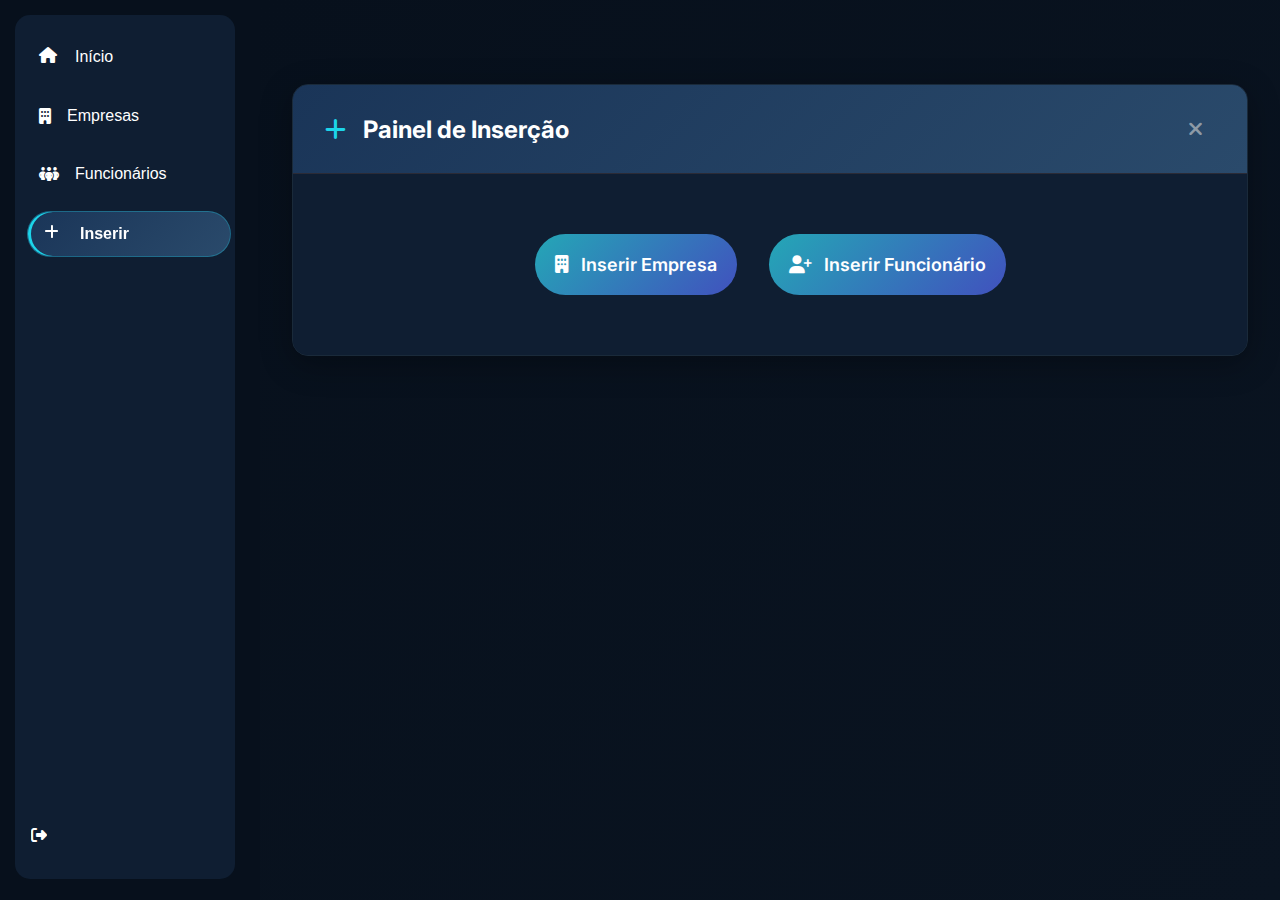
<file: src/main/webapp/AreaRestrita/inserir.html>
<!DOCTYPE html>
<html lang="pt-BR">

<head>
    <meta charset="UTF-8">
    <meta charset="PT-BR" />
  <meta name="viewport" content="width=device-width, initial-scale=1.0" />
  <title>Inserir | Painel Administrativo</title>
  <link rel="stylesheet" href="https://cdnjs.cloudflare.com/ajax/libs/font-awesome/6.5.2/css/all.min.css">
  <link rel="stylesheet" href="css/layout.css" />
  <link rel="stylesheet" href="css/inserir.css" />
  <link rel="icon" href="img/icone-logo.png" type="image/icon" />
</head>

<body>

  <!---------------------------------------------------- BARRA LATERAL -------------------------------------------------------->
  <aside class="sidebar">
    <ul>
      <a href="../inicio.jsp" class="sidebar-item active">
        <i class="fas fa-home icon-img"></i> Início
        <span class="label">Início</span>
      </a>
      <a href="../visualizar-empresa.jsp" class="sidebar-item">
        <i class="fa-solid fa-building"></i>Empresas
        <span class="label">Visualizar</span>
      </a>
      <a href="../visualizar-funcionario.jsp" class="sidebar-item">
        <i class="fa-solid fa-people-group"></i>Funcionários
        <span class="label">Visualizar</span>
      </a>
      <a href="inserir.html" class="sidebar-item">
        <i class="fas fa-plus icon-img"></i> Inserir
        <span class="label">Inserir</span>
      </a>
    </ul>

    <hr class="divisao-aside">
    <a href="/index.html" class="sidebar-item">
      <i class="fas fa-right-from-bracket icon-img"></i>
    </a>
  </aside>
  <!---------------------------------------------------------- MAIN -------------------------------------------------------->
  <main>
    <section class="formulario-funcionario">
      <div class="cabecalho">
        <div class="titulo">
          <i class="fas fa-plus icone-titulo"></i>
          <h1>Painel de Inserção</h1>
        </div>
        <a class="fechar" href="/inicio.jsp"> <i class="fas fa-times"></i></a>
      </div>


      <div class="area-botoes">
        <button class="botao-inserir" onclick="window.location.href='inserir-empresa.html'">
          <i class="fa-solid fa-building"></i>Inserir Empresa</button>
        <button class="botao-inserir" onclick="window.location.href='inserir-funcionario.html'">
          <i class="fa-solid fa-user-plus"></i>Inserir Funcionário</button>
      </div>
    </section>

  </main>
  <script src="js/sidebar-navigation.js"></script>
</body>
</html>
</file>
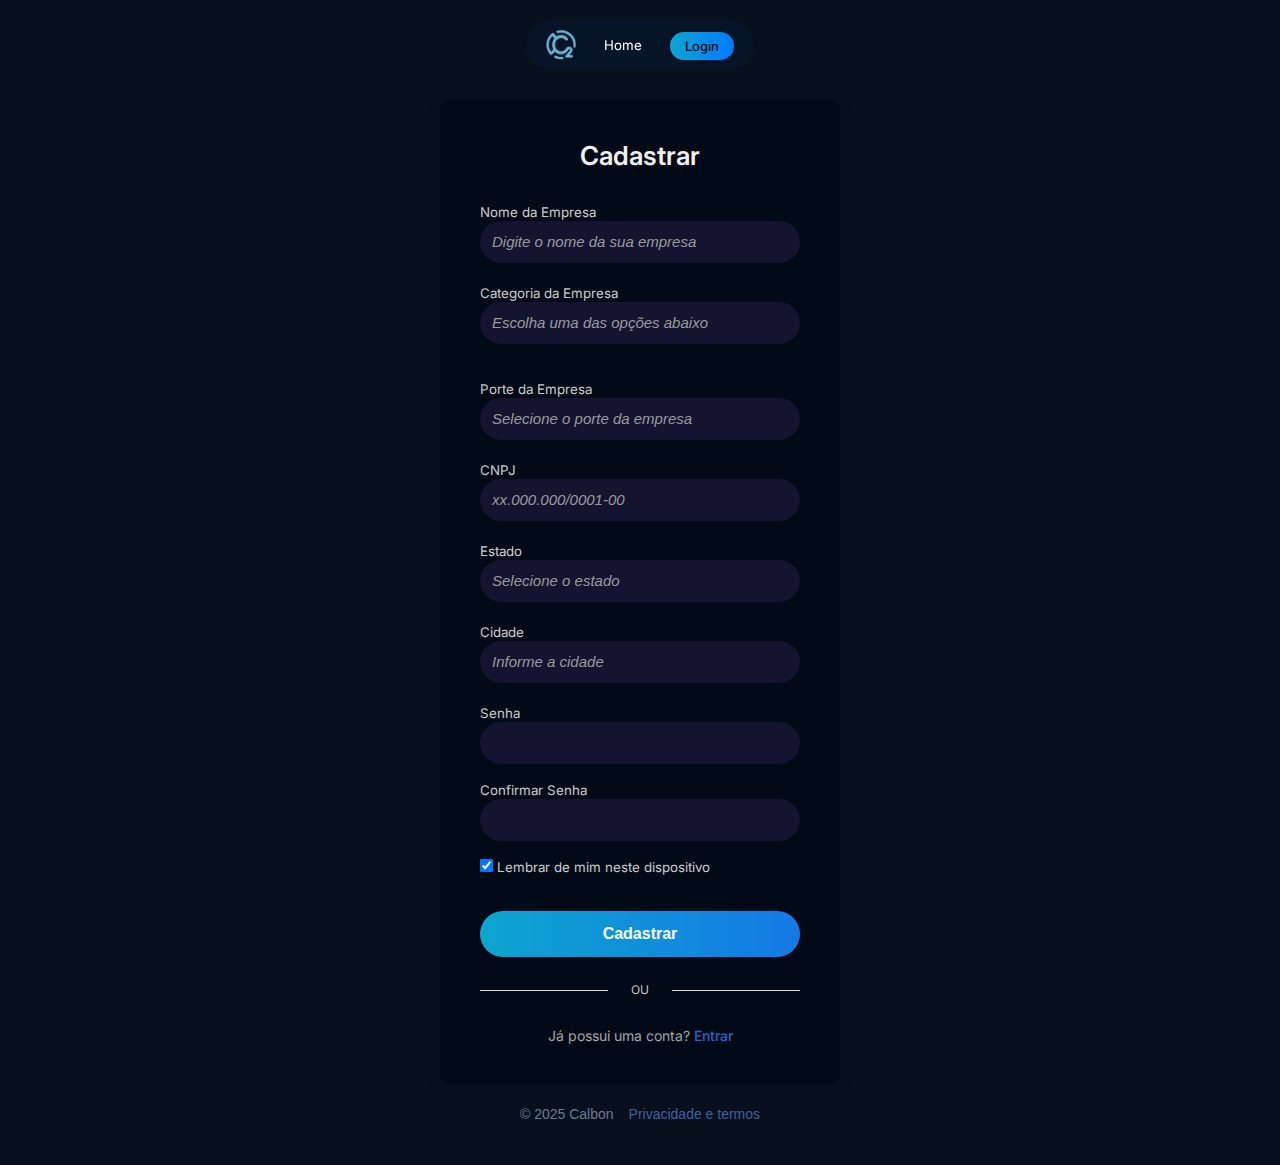
<file: src/main/webapp/LandingPage/cadastro.html>
<!DOCTYPE html>
<html lang="pt-BR">

<head>
    <meta charset="UTF-8">
    <meta name="viewport" content="width=device-width, initial-scale=1.0">
    <link rel="stylesheet" href="css/cadastro.css">
    <link rel="shortcut icon" href="assets/icone-logo.ico" type="image/x-icon">
    <title>Cadastro | Crie sua conta no Calbon</title>
    <link href="https://fonts.googleapis.com/css2?family=Inter:wght@400;500;600;700&display=swap" rel="stylesheet">
    <style>
        .input-error { border: 2px solid #e74c3c !important; }
        .error-message { color: #e74c3c; font-size: 0.85rem; margin-top: 4px; }
    </style>
</head>

<body>
<header>
    <img class="logoheader" width="30" src="assets/icone-logo.png" alt="icone-logo">
    <nav class="lista-header">
        <ul>
            <li><a href="/index.html">Home</a></li>
        </ul>
    </nav>
    <div class="button-header">
        <a href="login.html" class="entrar">Login</a>
    </div>
</header>

<section class="login">
    <div class="login-card">
        <h2 class="titulo">Cadastrar</h2>

        <form class="login-form" id="cadastroForm" action="../empresaServlet" method="POST">

            <div class="input-group">
                <label for="nome_empresa">Nome da Empresa</label>
                <input type="text" id="nome_empresa" name="nome_empresa" placeholder="Digite o nome da sua empresa" required>
                <div class="error-message"></div>
            </div>

            <div class="input-group">
                <label for="cat_empresa">Categoria da Empresa</label>
                <div class="input-wrapper">
                    <input list="categorias" id="cat_empresa" name="cat_empresa"
                           placeholder="Escolha uma das opções abaixo" required>
                </div>
                <datalist id="categorias">
                    <!-- Setor Primário -->
                    <option value="Agricultura">
                    <option value="Pecuária">
                    <option value="Pesca">
                    <option value="Silvicultura">
                    <option value="Exploração Florestal">
                    <option value="Mineração">

                        <!-- Setor Secundário -->
                    <option value="Indústria de Alimentos e Bebidas">
                    <option value="Indústria Têxtil e de Vestuário">
                    <option value="Indústria Química e Petroquímica">
                    <option value="Indústria Automotiva">
                    <option value="Indústria de Construção Civil">
                    <option value="Indústria Metalúrgica e Mecânica">
                    <option value="Indústria de Móveis">
                    <option value="Indústria de Plásticos">
                    <option value="Indústria de Eletrônicos e Informática">
                    <option value="Indústria Farmacêutica">
                    <option value="Indústria de Papel e Celulose">
                    <option value="Indústria Naval e Aeronáutica">
                    <option value="Indústria Gráfica">

                        <!-- Setor Terciário (Serviços e Comércio) -->
                    <option value="Comércio Varejista">
                    <option value="Comércio Atacadista">
                    <option value="E-commerce">
                    <option value="Serviços Financeiros e Bancários">
                    <option value="Seguros e Previdência">
                    <option value="Consultoria Empresarial">
                    <option value="Consultoria Ambiental">
                    <option value="Serviços Contábeis e Auditoria">
                    <option value="Serviços Jurídicos e Advocacia">
                    <option value="Serviços de Marketing e Publicidade">
                    <option value="Serviços de Recursos Humanos">
                    <option value="Serviços de Limpeza e Conservação">
                    <option value="Serviços de Segurança Privada">
                    <option value="Serviços de Tecnologia da Informação (TI)">
                    <option value="Desenvolvimento de Software">
                    <option value="Desenvolvimento de Aplicativos Móveis">
                    <option value="Hospedagem de Sites e Cloud Computing">
                    <option value="Manutenção de Equipamentos de Informática">
                    <option value="Design Gráfico e UX/UI">
                    <option value="Produção Audiovisual e Multimídia">
                    <option value="Serviços de Impressão 3D">

                        <!-- Educação, Saúde e Cultura -->
                    <option value="Educação Infantil">
                    <option value="Ensino Fundamental e Médio">
                    <option value="Ensino Técnico e Profissionalizante">
                    <option value="Ensino Superior e Universidades">
                    <option value="Cursos e Treinamentos Livres">
                    <option value="Saúde e Medicina">
                    <option value="Odontologia">
                    <option value="Fisioterapia e Reabilitação">
                    <option value="Psicologia e Terapias">
                    <option value="Serviços de Enfermagem e Cuidados Domiciliares">
                    <option value="Farmácias e Drogarias">
                    <option value="Hospitais e Clínicas">
                    <option value="Serviços Veterinários">
                    <option value="Artes, Cultura e Entretenimento">
                    <option value="Mídia, Rádio e Televisão">
                    <option value="Eventos e Produções Culturais">

                        <!-- Infraestrutura e Logística -->
                    <option value="Transporte Rodoviário de Cargas">
                    <option value="Transporte Coletivo e Passageiros">
                    <option value="Transporte Aéreo e Marítimo">
                    <option value="Armazenagem e Logística Integrada">
                    <option value="Correios e Entregas">
                    <option value="Infraestrutura e Energia">
                    <option value="Engenharia e Arquitetura">
                    <option value="Construção e Reformas">
                    <option value="Imobiliário e Corretagem">

                        <!-- Energia e Meio Ambiente -->
                    <option value="Energias Renováveis">
                    <option value="Energia Solar">
                    <option value="Energia Eólica">
                    <option value="Gestão de Resíduos">
                    <option value="Reciclagem e Sustentabilidade">
                    <option value="Consultoria Ambiental">
                    <option value="Monitoramento Ambiental">
                    <option value="Projetos de Compensação de CO₂">

                        <!-- Comunicação e Mídia -->
                    <option value="Agência de Publicidade e Propaganda">
                    <option value="Produção de Conteúdo Digital">
                    <option value="Influenciadores e Mídias Sociais">
                    <option value="Assessoria de Imprensa">

                        <!-- Turismo e Hospitalidade -->
                    <option value="Turismo e Viagens">
                    <option value="Hotelaria">
                    <option value="Restaurantes e Alimentação">
                    <option value="Buffets e Eventos">
                    <option value="Bares e Cafeterias">

                        <!-- Moda e Beleza -->
                    <option value="Moda e Confecção">
                    <option value="Calçados e Acessórios">
                    <option value="Cosméticos e Perfumaria">
                    <option value="Salões de Beleza e Estética">
                    <option value="Barbearias">

                        <!-- Esporte e Lazer -->
                    <option value="Academias e Personal Trainers">
                    <option value="Clubes e Associações Esportivas">
                    <option value="Artigos Esportivos">
                    <option value="Eventos Esportivos">

                        <!-- ONGs e Instituições Públicas -->
                    <option value="Organizações Não Governamentais (ONGs)">
                    <option value="Instituições Públicas">
                    <option value="Cooperativas">
                    <option value="Associações e Sindicatos">
                    <option value="Startups e Inovação">
                    <option value="Empresas de Impacto Social">
                    <option value="Empresas de Capital Aberto (S/A)">
                </datalist>

            </div>
            <div class="error-message"></div>

            <div class="input-group">
                <label for="porteEmpresa">Porte da Empresa</label>
                <div class="input-wrapper">
                    <input list="porte-empresa" id="porteEmpresa" name="porteEmpresa"
                           placeholder="Selecione o porte da empresa" required />
                </div>
                <div class="error-message"></div>

                <datalist id="porte-empresa">
                    <!-- Micro e Pequenas Empresas -->
                    <option value="MEI - Microempreendedor Individual">
                    <option value="Microempresa (ME)">
                    <option value="Empresa de Pequeno Porte (EPP)">

                        <!-- Médias Empresas -->
                    <option value="Média Empresa">
                    <option value="Média-Grande Empresa">

                        <!-- Grandes Empresas -->
                    <option value="Grande Empresa">
                    <option value="Empresa de Capital Aberto (S/A)">
                    <option value="Multinacional">

                        <!-- Outras Classificações Comuns -->
                    <option value="Startup">
                    <option value="Empresa Familiar">
                    <option value="Cooperativa">
                    <option value="ONG / Organização Sem Fins Lucrativos">
                    <option value="Instituição Pública">
                    <option value="Empresa de Economia Mista">
                    <option value="Holding / Grupo Empresarial">
                </datalist>
            </div>

            <div class="input-group">
                <label for="cnpj">CNPJ</label>
                <input type="text" id="cnpj" name="cnpj" placeholder="xx.000.000/0001-00" required>
                <div class="error-message"></div>
            </div>

            <div class="input-group">
                <label for="estado">Estado</label>
                <div class="input-wrapper">
                    <input list="lista-estados" id="estado" name="estado" placeholder="Selecione o estado "
                           required />
                </div>
                <div class="error-message"></div>
                <datalist id="lista-estados">
                    <option value="AC - Acre">
                    <option value="AL - Alagoas">
                    <option value="AP - Amapá">
                    <option value="AM - Amazonas">
                    <option value="BA - Bahia">
                    <option value="CE - Ceará">
                    <option value="DF - Distrito Federal">
                    <option value="ES - Espírito Santo">
                    <option value="GO - Goiás">
                    <option value="MA - Maranhão">
                    <option value="MT - Mato Grosso">
                    <option value="MS - Mato Grosso do Sul">
                    <option value="MG - Minas Gerais">
                    <option value="PA - Pará">
                    <option value="PB - Paraíba">
                    <option value="PR - Paraná">
                    <option value="PE - Pernambuco">
                    <option value="PI - Piauí">
                    <option value="RJ - Rio de Janeiro">
                    <option value="RN - Rio Grande do Norte">
                    <option value="RS - Rio Grande do Sul">
                    <option value="RO - Rondônia">
                    <option value="RR - Roraima">
                    <option value="SC - Santa Catarina">
                    <option value="SP - São Paulo">
                    <option value="SE - Sergipe">
                    <option value="TO - Tocantins">
                </datalist>
            </div>

            <div class="input-group">
                <label for="cidade">Cidade</label>
                <input type="text" id="cidade" name="cidade" placeholder="Informe a cidade" required>
                <div class="error-message"></div>
            </div>

            <div class="input-group">
                <label for="senha">Senha</label>
                <input type="password" id="senha" name="senha" required>
                <span class="erro"></span>
            </div>

            <div class="input-group">
                <label for="confirmarSenha">Confirmar Senha</label>
                <input type="password" id="confirmarSenha" name="confirmarSenha" required>
                <span class="erro"></span>
            </div>

            <div class="lembrar-me">
                <input type="checkbox" id="lembrar" name="lembrar" checked>
                <label for="lembrar">Lembrar de mim neste dispositivo</label>
            </div>

            <button type="submit" class="continuar">Cadastrar</button>
        </form>

        <div class="divider">OU</div>
        <p class="cadastro">Já possui uma conta?
            <a href="login.html" class="cadastro-link">Entrar</a>
        </p>
    </div>
</section>
<footer class="rodape-simples">
    <p class="copyright">&copy; 2025 Calbon</p>
    <a href="/politica-de-privacidade" class="link-termo">Privacidade e termos</a>
</footer>
<script src="regex.js" defer></script>
<script src="validation.js" defer></script>
</body>
</html>
</file>
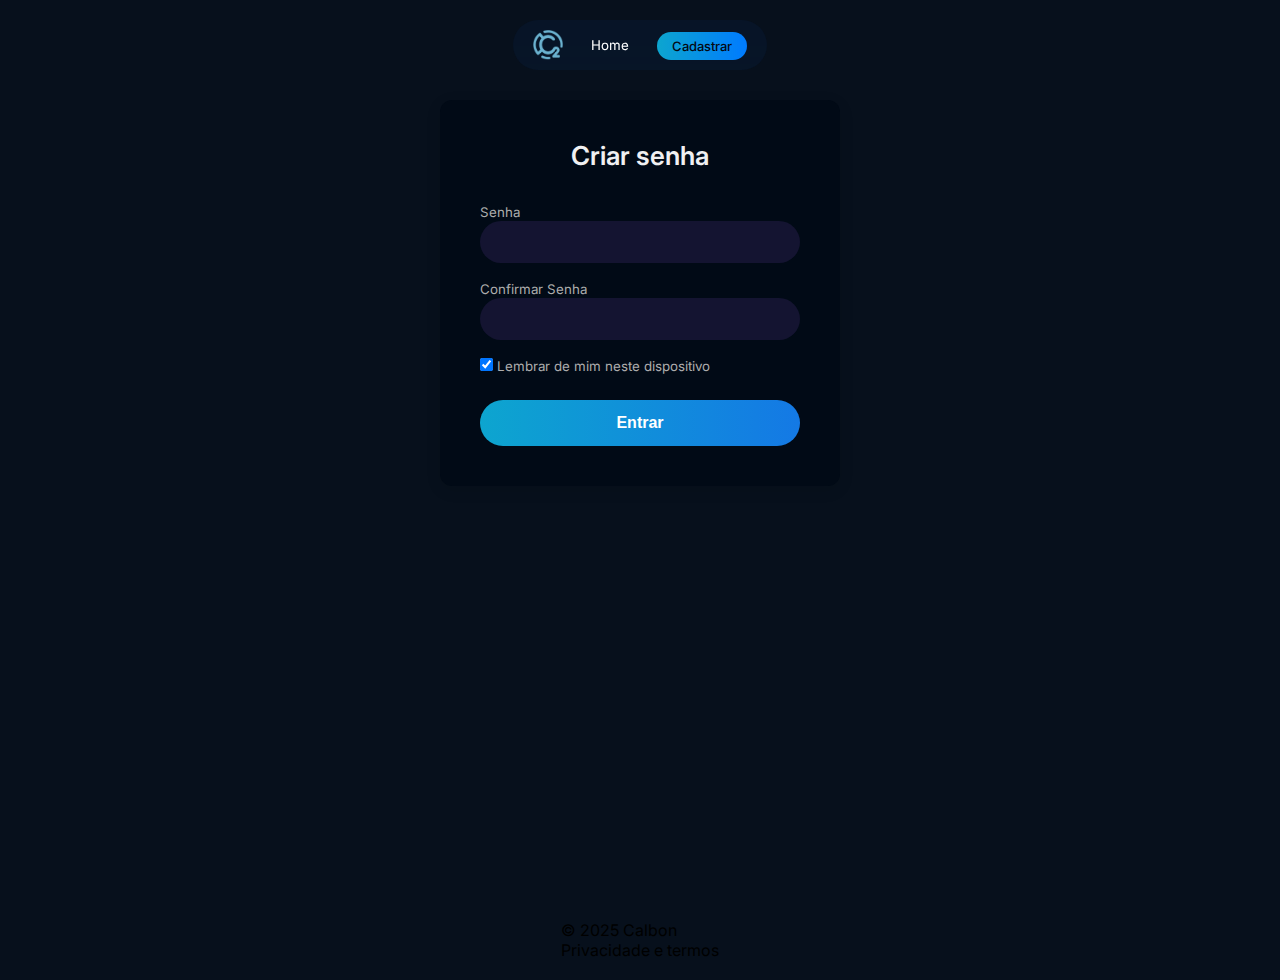
<file: src/main/webapp/LandingPage/criar-senha.html>
<!DOCTYPE html>
<html lang="pt-BR">

<head>
    <meta charset="UTF-8">
    <meta name="viewport" content="width=device-width, initial-scale=1.0">
    <title>Acesso à Conta - Senha</title>
    <link rel="stylesheet" href="css/login.css">
    <link rel="shortcut icon" href="assets/icone-logo.ico" type="image/x-icon">
    <link href="https://fonts.googleapis.com/css2?family=Inter:wght@400;500;600;700&display=swap" rel="stylesheet">
</head>

<body>
    <header>
        <img class="logoheader" width="30" src="assets/icone-logo.png" alt="icone-logo">
        <nav class="lista-header">
            <ul>
                <li><a href="/LandingPage/index.html">Home</a></li>
            </ul>
        </nav>
        <div class="button-header">
            <a href="cadastro.html" class="entrar">Cadastrar</a>
        </div>
    </header>

    <section class="login">
        <div class="login-card">
            <h2 class="titulo">Criar senha</h2>

            <form class="login-form" id="formSenha" action="#" method="POST">

                <div class="input-group">
                    <label for="senha">Senha</label>
                    <input type="password" id="senha" name="senha" required>
                    <span class="erro"></span>
                </div>

                <div class="input-group">
                    <label for="confirmarSenha">Confirmar Senha</label>
                    <input type="password" id="confirmarSenha" name="confirmarSenha" required>
                    <span class="erro"></span>
                </div>

                <div class="lembrar-me">
                    <input type="checkbox" id="lembrar" name="lembrar" checked>
                    <label for="lembrar">Lembrar de mim neste dispositivo</label>
                </div>

                <button class="entrar-crud" onclick="window.location.href='/AreaRestrita/inicio.html'">Entrar</button>
            </form>
    </section>
    <footer class="rodape-simples">
        <p class="copyright">&copy; 2025 Calbon</p>
        <a href="/politica-de-privacidade" class="link-termo">Privacidade e termos</a>
    </footer>
    <script src="regex.js" defer></script>
</body>

</html>
</file>
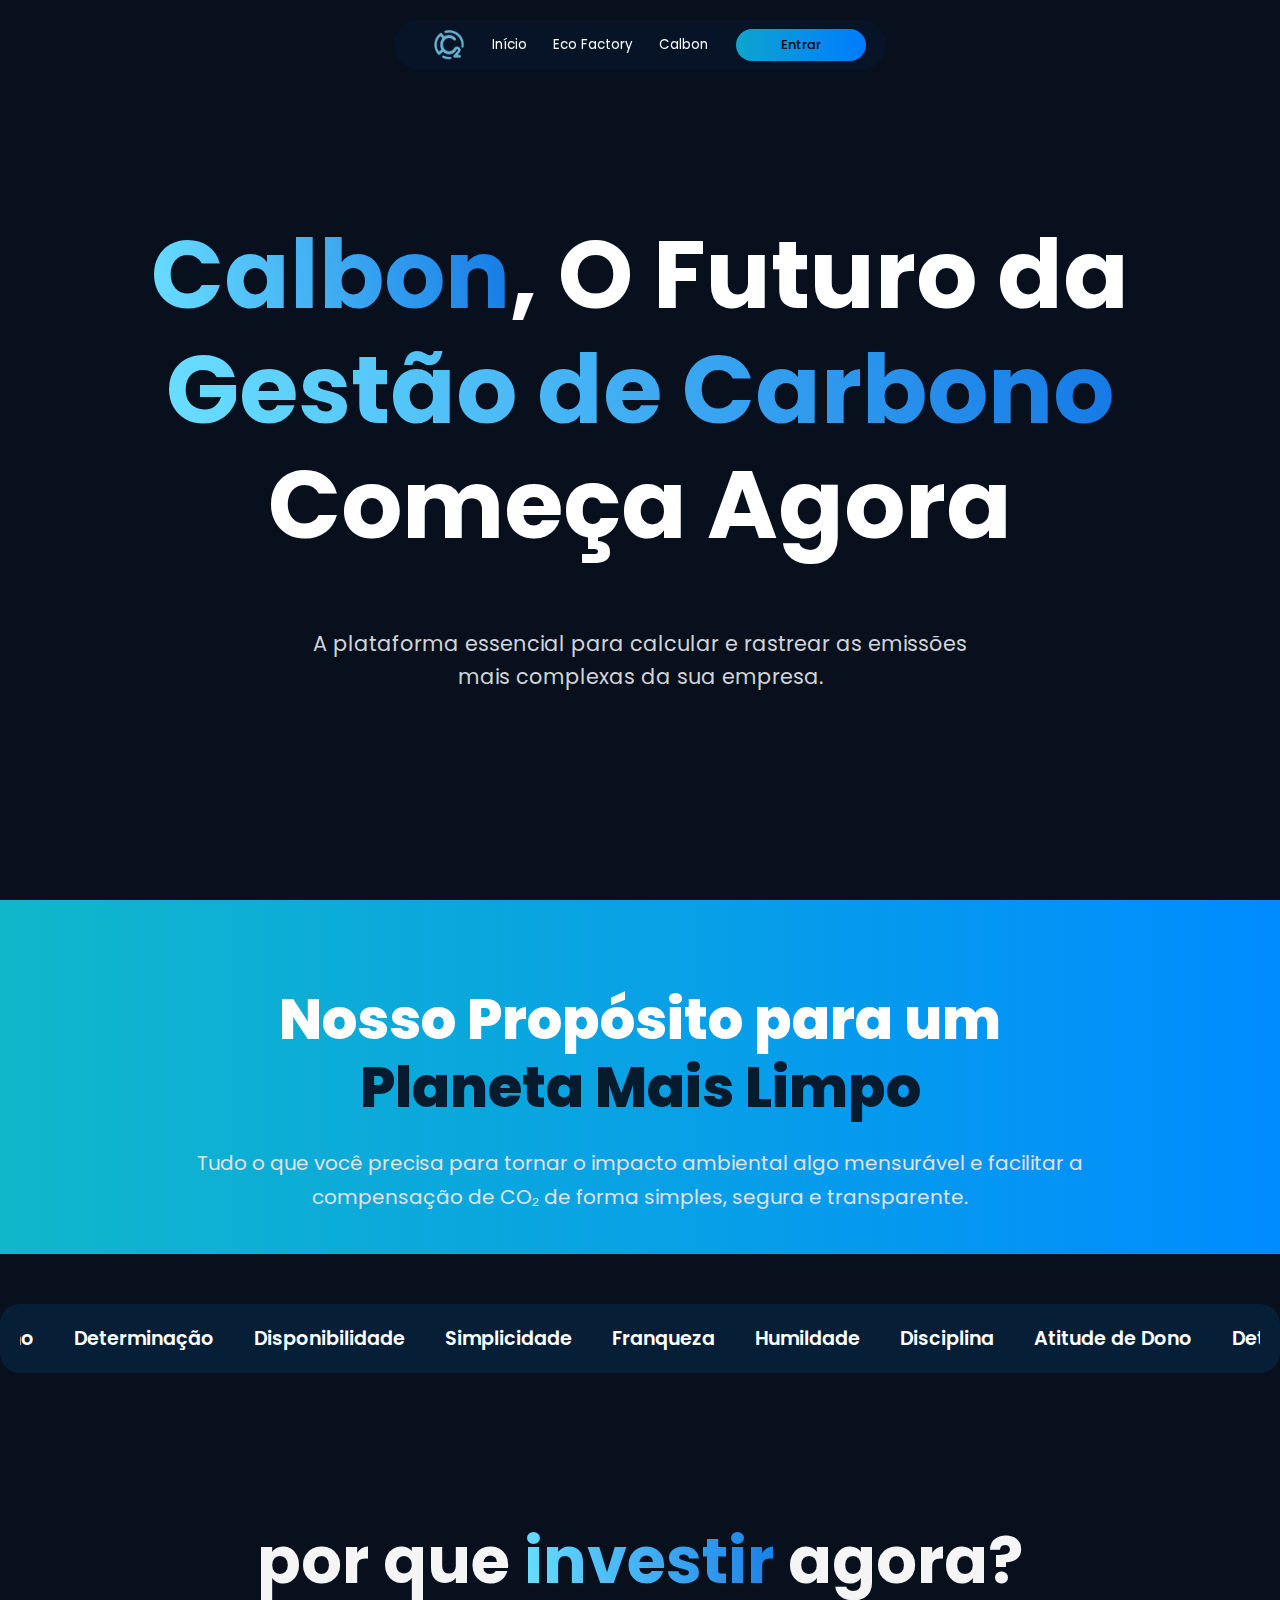
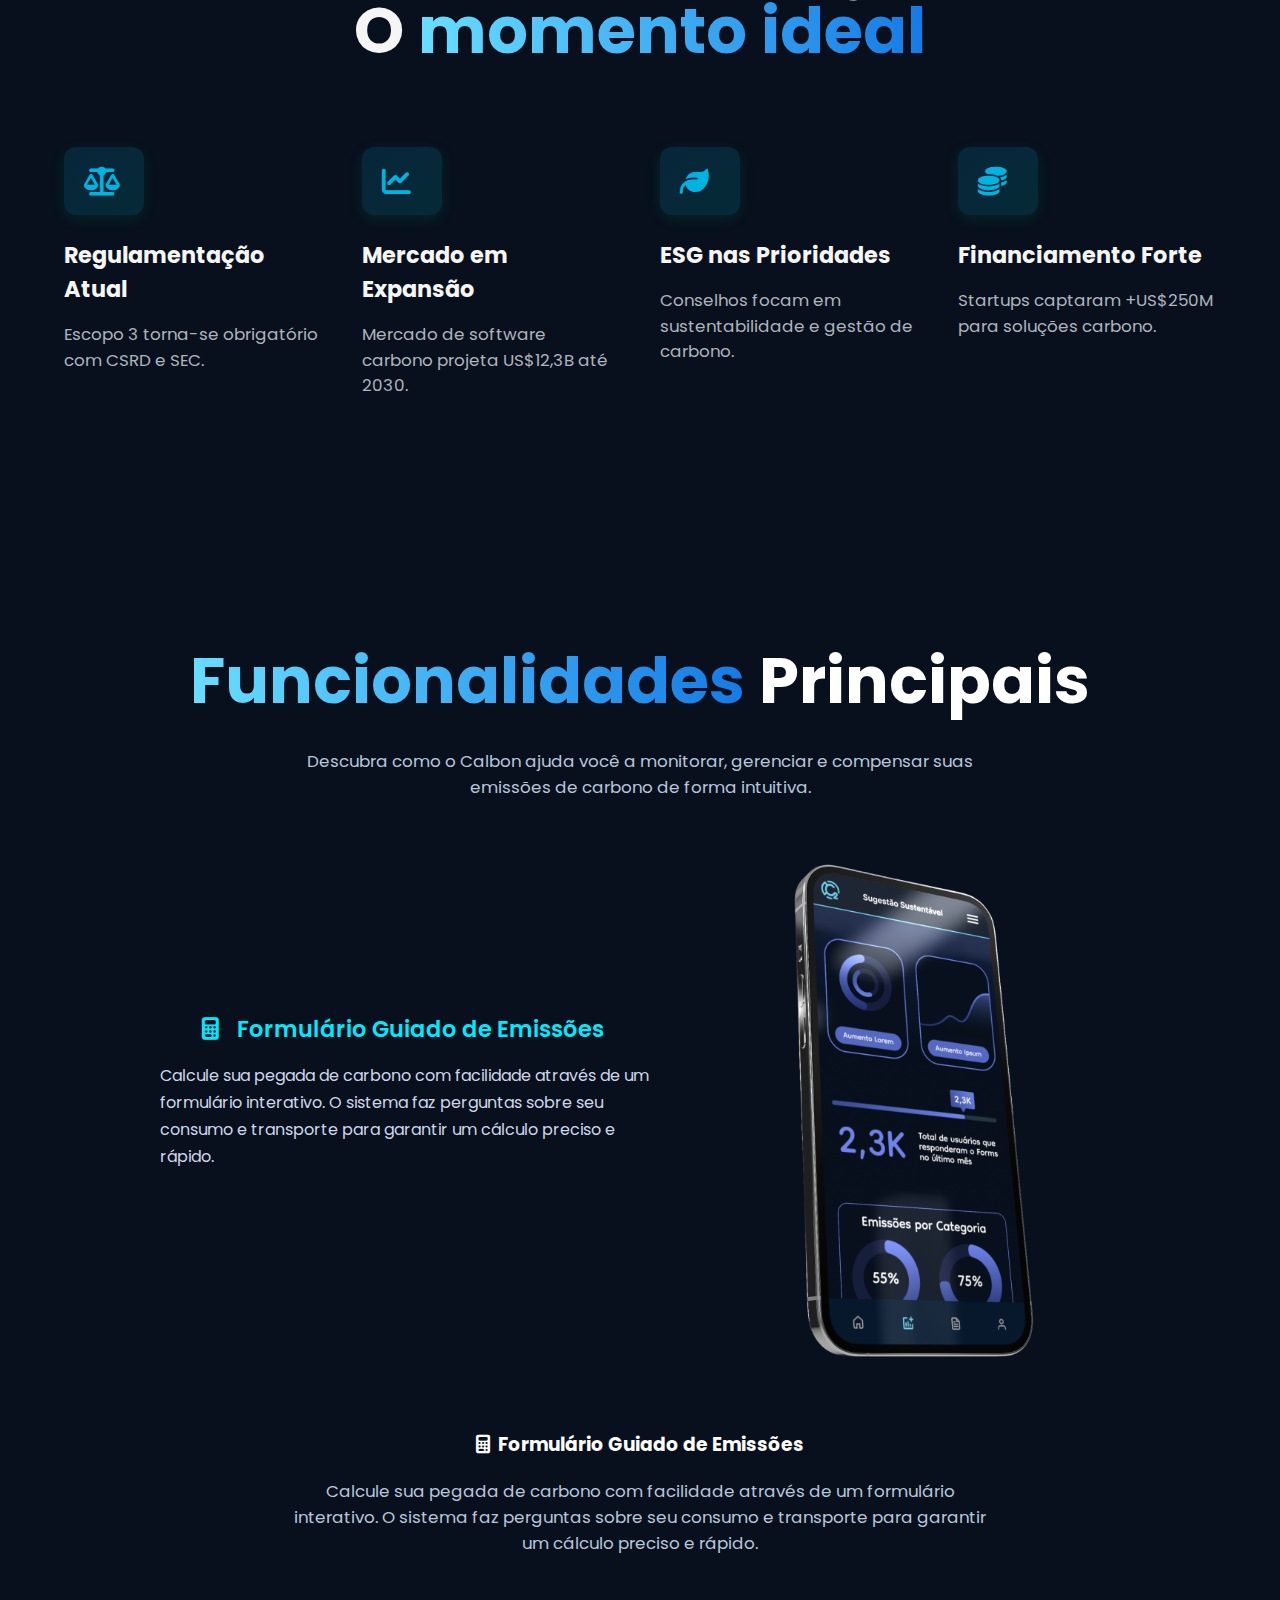
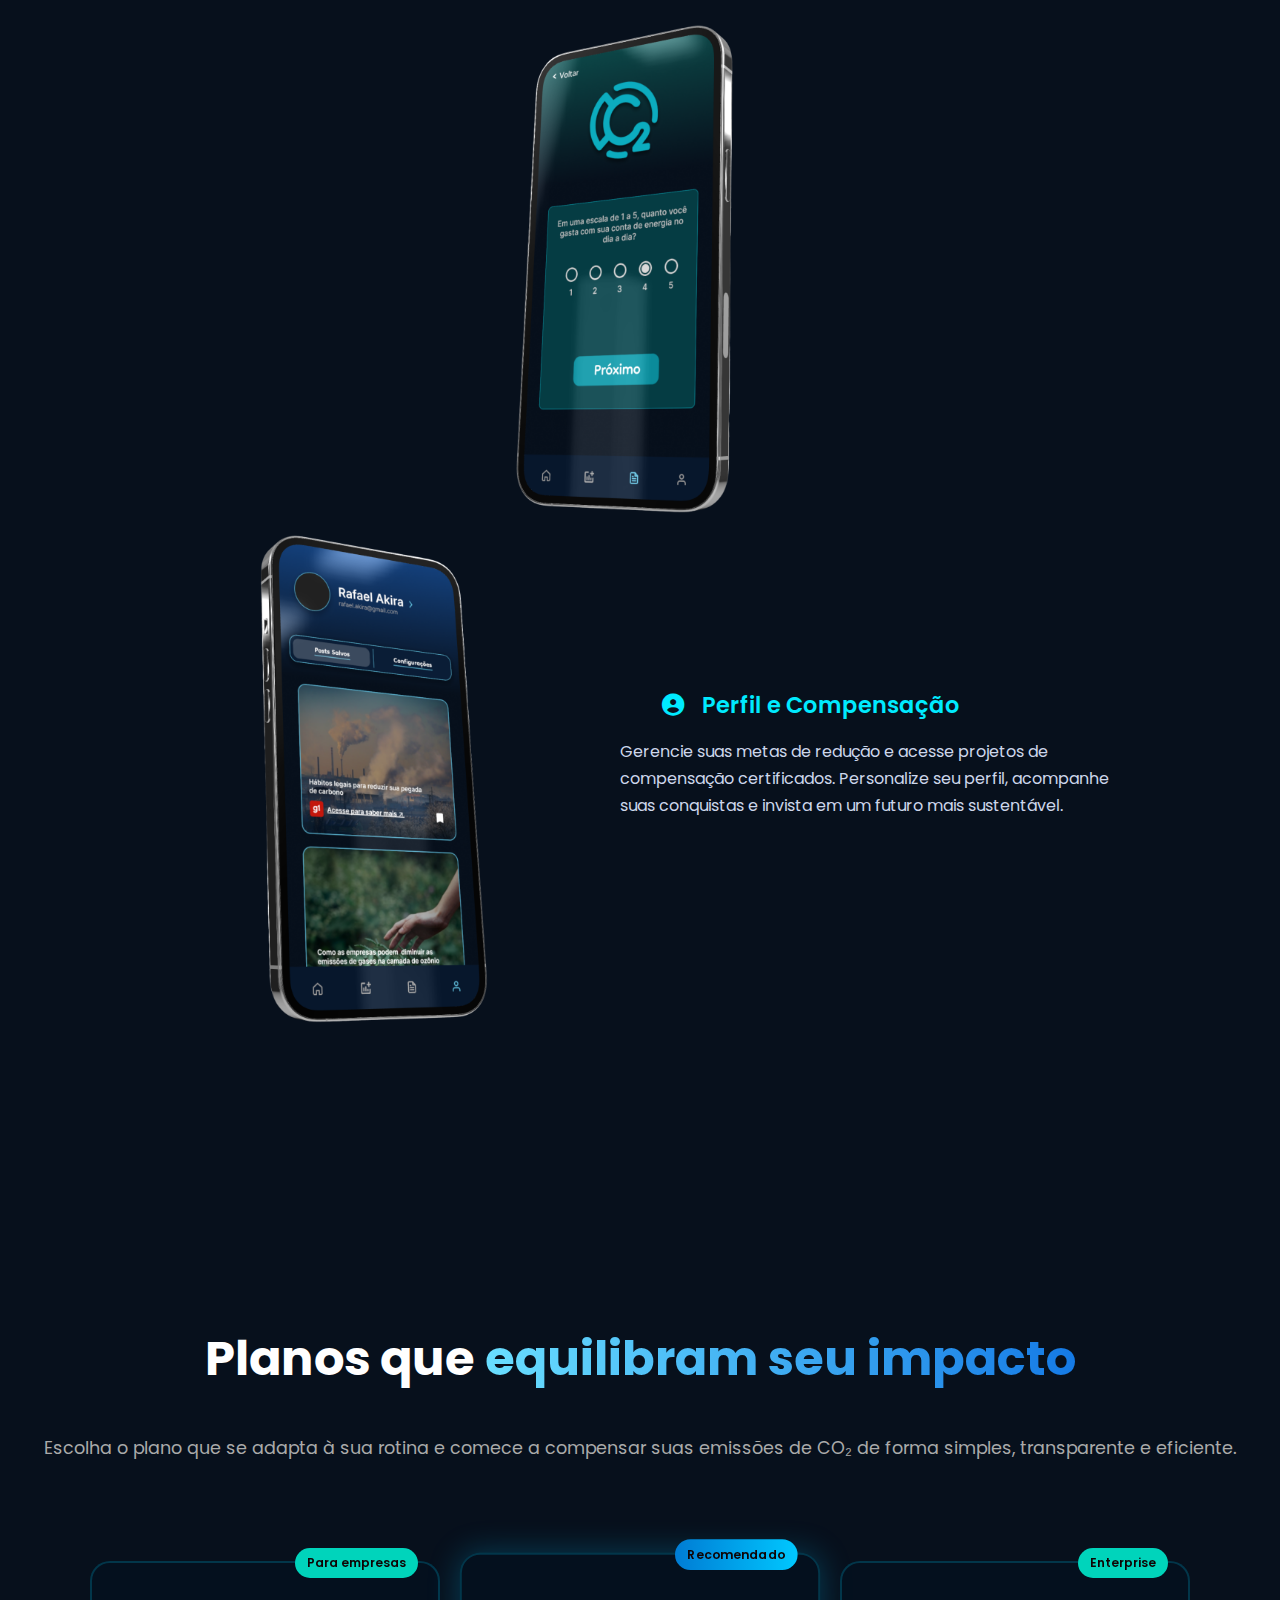
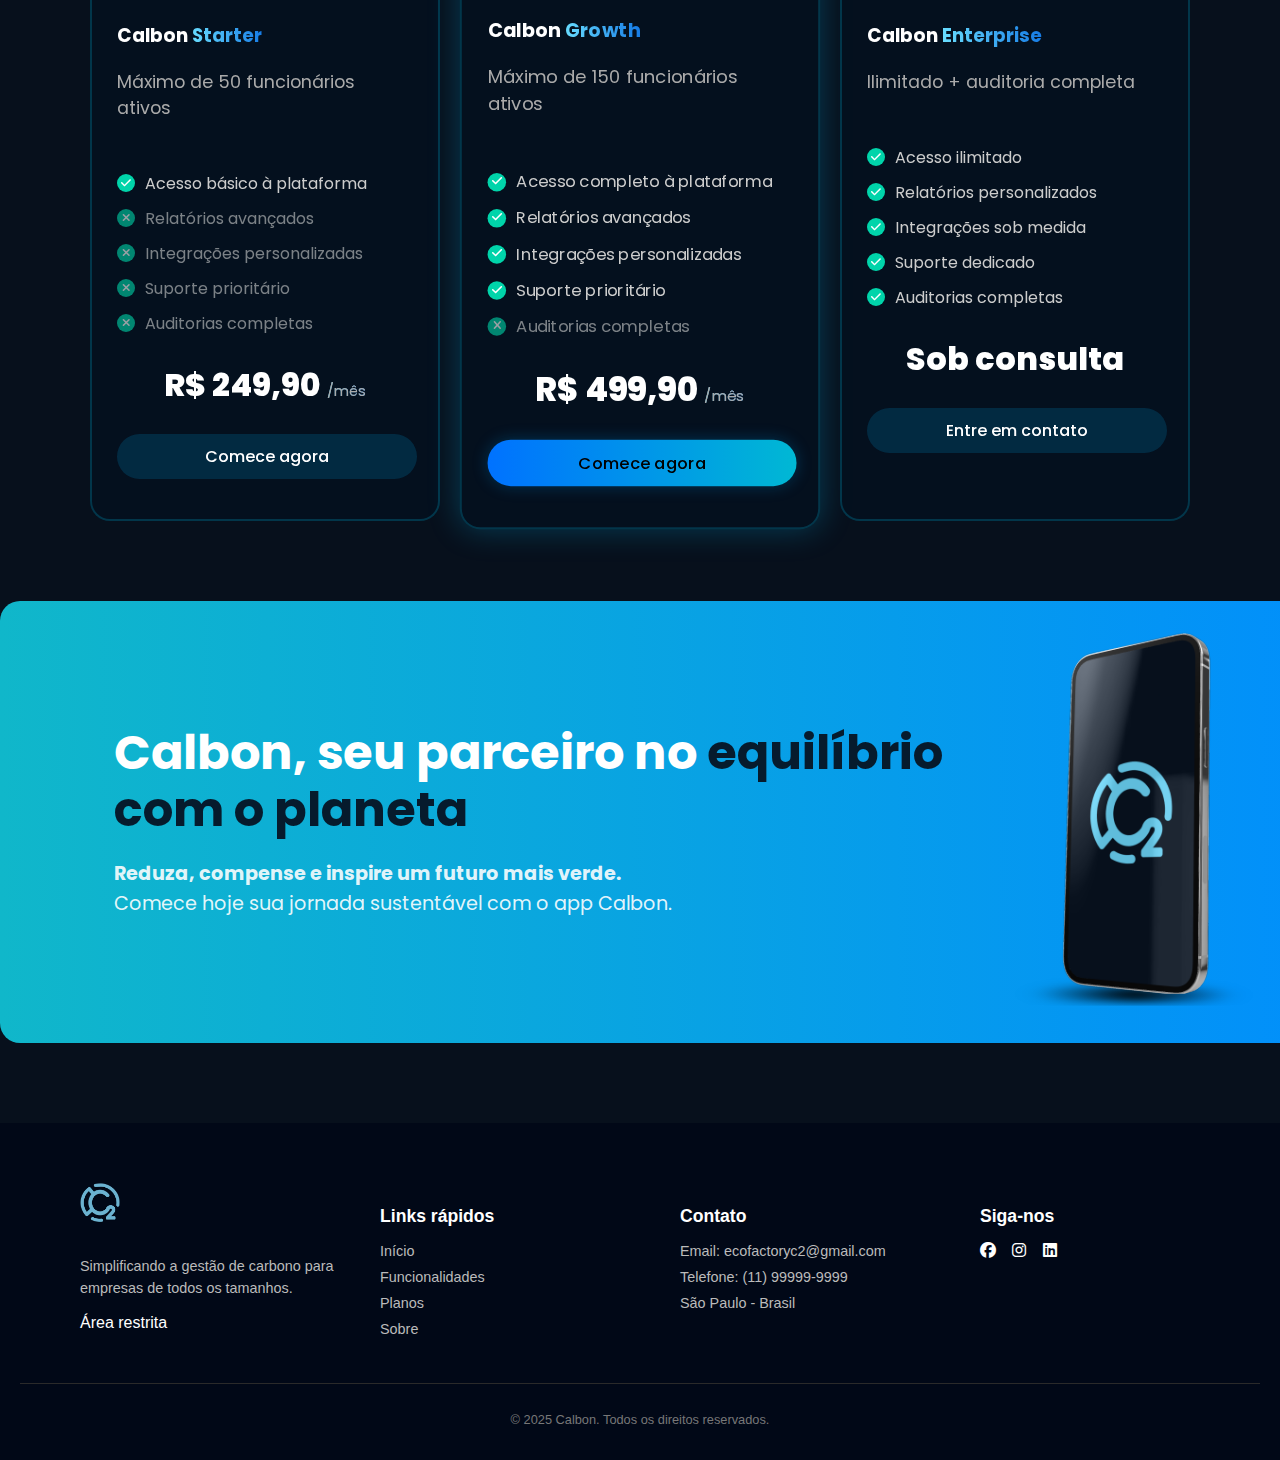
<file: src/main/webapp/LandingPage/SobreApp.html>
<!DOCTYPE html>
<html lang="pt-BR">

<head>
    <meta charset="UTF-8">
    <meta name="viewport" content="width=device-width, initial-scale=1.0">
    <title>Sobre o Aplicativo | Calbon</title>

    <link rel="stylesheet" href="css/global.css">
    <link rel="stylesheet" href="css/SobreApp.css">
    <link href="https://fonts.googleapis.com/css2?family=Poppins:wght@300;400;500;600;700&display=swap"
        rel="stylesheet">
    <link rel="stylesheet" href="https://cdnjs.cloudflare.com/ajax/libs/font-awesome/6.5.2/css/all.min.css">
    <link rel="shortcut icon" href="assets/icone-logo.ico" type="image/x-icon">
</head>

<body>
    <!-- HEADER -->
    <header>
        <img class="logoheader" width="30" src="assets/icone-logo.png" alt="icone-logo">
        <nav class="lista-header">
            <ul>
                <li><a href="../index.html">Início</a></li>
                <li><a href="SobreEmpresa.html">Eco Factory</a></li>
                <li><a href="SobreApp.html">Calbon</a></li>
            </ul>
        </nav>
        <div class="button-header">
            <a href="login.html" class="entrar">Entrar</a>
        </div>
    </header>

    <section class="main-content">
        <div class="conteudo">
            <h1><span>Calbon</span>, O Futuro da <span>Gestão de Carbono </span>Começa Agora</span></h1>
            <p>A plataforma essencial para calcular e rastrear as emissões mais complexas da sua empresa.</p>
        </div>
    </section>

    <!-- Missão -->
    <section class="missao">
        <h2>Nosso Propósito para um <span class="equilibrio">Planeta Mais Limpo</span></h2>
        <p>Tudo o que você precisa para tornar o impacto ambiental algo mensurável e facilitar a compensação de CO₂ de
            forma simples, segura e transparente.</p>
    </section>
    <section class="container-valores">
        <div class="valores">
            <div>Franqueza</div>
            <div>Humildade</div>
            <div>Disciplina</div>
            <div>Atitude de Dono</div>
            <div>Determinação</div>
            <div>Disponibilidade</div>
            <div>Simplicidade</div>
            <div>Franqueza</div>
            <div>Humildade</div>
            <div>Disciplina</div>
            <div>Atitude de Dono</div>
            <div>Determinação</div>
            <div>Disponibilidade</div>
            <div>Simplicidade</div>
        </div>
    </section>
    <section class="investir">
        <div class="conteudo-investir">
            <h1>por que <span>investir </span>agora?<br>O <span>momento ideal</span></h1>
            <ul class="lista-razoes">
                <li class="item-razao">
                    <i class="fa-solid fa-scale-balanced icone-razao"></i>
                    <div>
                        <h3>Regulamentação Atual</h3>
                        <p>Escopo 3 torna-se obrigatório com CSRD e SEC.</p>
                    </div>
                </li>

                <li class="item-razao">
                    <i class="fa-solid fa-chart-line icone-razao"></i>
                    <div>
                        <h3>Mercado em Expansão</h3>
                        <p>Mercado de software carbono projeta US$12,3B até 2030.</p>
                    </div>
                </li>

                <li class="item-razao">
                    <i class="fa-solid fa-leaf icone-razao"></i>
                    <div>
                        <h3>ESG nas Prioridades</h3>
                        <p>Conselhos focam em sustentabilidade e gestão de carbono.</p>
                    </div>
                </li>

                <li class="item-razao">
                    <i class="fa-solid fa-coins icone-razao"></i>
                    <div>
                        <h3>Financiamento Forte</h3>
                        <p>Startups captaram +US$250M para soluções carbono.</p>
                    </div>
                </li>

            </ul>
        </div>
    </section>

    <section class="funcionalidades" id="func">
        <h2><span>Funcionalidades</span> Principais</h2>
        <p>Descubra como o Calbon ajuda você a monitorar, gerenciar e compensar suas emissões de carbono de forma
            intuitiva.
        </p>

        <section class="bloco-funcionalidade">
            <div class="conteudo-funcionalidade">
                <h3><i class="fa-solid fa-calculator" style="margin-right:8px;"></i>Formulário Guiado de
                    Emissões</h3>
                <p>Calcule sua pegada de carbono com facilidade através de um formulário interativo. O sistema faz
                    perguntas sobre seu consumo e transporte para garantir um cálculo preciso e rápido.</p>
            </div>
            <img src="assets/telaDashboard.png" alt="Tela do app" class="imagem-funcionalidade">
        </section>


        <div class="bloco-formulario ">
            <div class="conteudo-formulario">
                <h3><i class="fa-solid fa-calculator" style="margin-right:8px;"></i>Formulário Guiado de Emissões</h3>
                <p>Calcule sua pegada de carbono com facilidade através de um formulário interativo. O sistema faz
                    perguntas
                    sobre seu consumo e transporte para garantir um cálculo preciso e rápido.</p>
            </div>
            <img src="assets/telaForm.png" alt="Tela do formulário de cálculo de emissões"
                class="imagem-funcionalidade formulario">
        </div>



        <div class="bloco-funcionalidade">
            <img src="assets/telaPerfil.png" alt="Tela do perfil e projetos de compensação"
                class="imagem-funcionalidade">
            <div class="conteudo-funcionalidade">
                <h3><i class="fa-solid fa-user-circle" style=" margin-right:8px;"></i>Perfil e Compensação
                </h3>
                <p>Gerencie suas metas de redução e acesse projetos de compensação certificados. Personalize seu perfil,
                    acompanhe suas conquistas e invista em um futuro mais sustentável.</p>
            </div>
        </div>
    </section>

    <section class="planos">
        <h2>Planos que <span>equilibram seu impacto</span></h2>
        <p>Escolha o plano que se adapta à sua rotina e comece a compensar suas emissões de CO₂ de forma simples,
            transparente e eficiente.</p>
        <section class="grade-planos">
            <!-- Plano Starter -->
            <article class="starter">
                <span class="etiqueta">Para empresas</span>
                <h3>Calbon <span>Starter</span></h3>
                <p>Máximo de 50 funcionários ativos</p>

                <ul class="lista-beneficios">
                    <li><i class="fas fa-check"></i> Acesso básico à plataforma</li>
                    <li class="inativo"><i class="fas fa-times"></i> Relatórios avançados</li>
                    <li class="inativo"><i class="fas fa-times"></i> Integrações personalizadas</li>
                    <li class="inativo"><i class="fas fa-times"></i> Suporte prioritário</li>
                    <li class="inativo"><i class="fas fa-times"></i> Auditorias completas</li>
                </ul>

                <h4 class="preco">R$ 249,90 <span>/mês</span></h4>
                <a class="botao" href="login.html">Comece agora</a>
            </article>

            <!-- Plano Growth -->
            <article class="growth destaque-card">
                <span class="etiqueta destaque">Recomendado</span>
                <h3>Calbon <span>Growth</span></h3>
                <p>Máximo de 150 funcionários ativos</p>

                <ul class="lista-beneficios">
                    <li><i class="fas fa-check"></i> Acesso completo à plataforma</li>
                    <li><i class="fas fa-check"></i> Relatórios avançados</li>
                    <li><i class="fas fa-check"></i> Integrações personalizadas</li>
                    <li><i class="fas fa-check"></i> Suporte prioritário</li>
                    <li class="inativo"><i class="fas fa-times"></i> Auditorias completas</li>
                </ul>

                <h4 class="preco">R$ 499,90 <span>/mês</span></h4>
                <a class="botao principal" href="login.html">Comece agora</a>
            </article>

            <!-- Plano Enterprise -->
            <article class="enterprise">
                <span class="etiqueta">Enterprise</span>
                <h3>Calbon <span>Enterprise</span></h3>
                <p>Ilimitado + auditoria completa</p>

                <ul class="lista-beneficios">
                    <li><i class="fas fa-check"></i> Acesso ilimitado</li>
                    <li><i class="fas fa-check"></i> Relatórios personalizados</li>
                    <li><i class="fas fa-check"></i> Integrações sob medida</li>
                    <li><i class="fas fa-check"></i> Suporte dedicado</li>
                    <li><i class="fas fa-check"></i> Auditorias completas</li>
                </ul>

                <h4 class="preco">Sob consulta</h4>
                <a class="botao" href="mailto:ecofactoryc2@gmail.com">Entre em contato</a>
            </article>
        </section>
    </section>


    <!-- SEÇÃO BEM-ESTAR MENTAL (CLEARMIND YOGA) -->
    <section class="secao-bem-estar">
        <div class="conteudo-bem-estar">
            <div class="texto-bem-estar">
                <h2 class="titulo-bem-estar">Calbon, seu parceiro no <span class="equilibrio">equilíbrio com o
                        planeta</span></h2>
                <p class="descricao-bem-estar"><strong>Reduza, compense e inspire um futuro mais verde.</strong><br>
                    Comece hoje sua jornada sustentável com o app Calbon.</p>
                <div class="botoes-download">
                    <a href="assets/telaForm.png" class="botao-app" </a>
                </div>
            </div>
            <div class="mockup-app">
                <img src="assets/mockupSombra.svg" alt="Aplicativo Calbon" class="imagem-app">
            </div>
        </div>
    </section>
    <!-- RODAPÉ -->
    <footer class="footer">
        <div class="footer-container">

            <!-- Coluna 1: Logo e descrição -->
            <div class="footer-col">
                <img src="assets/icone-logo.png" alt="Calbon logo" class="footer-logo">
                <p>Simplificando a gestão de carbono para empresas de todos os tamanhos.</p>
                <a href="">Área restrita</a>
            </div>

            <!-- Coluna 2: Links -->
            <div class="footer-col">
                <h4>Links rápidos</h4>
                <ul>
                    <li><a href="#">Início</a></li>
                    <li><a href="#func">Funcionalidades</a></li>
                    <li><a href="#planos">Planos</a></li>
                    <li><a href="#sobre">Sobre</a></li>
                </ul>
            </div>

            <!-- Coluna 3: Contato -->
            <div class="footer-col">
                <h4>Contato</h4>
                <ul>
                    <li>Email: ecofactoryc2@gmail.com</li>
                    <li>Telefone: (11) 99999-9999</li>
                    <li>São Paulo - Brasil</li>
                </ul>
            </div>

            <!-- Coluna 4: Redes sociais -->
            <div class="footer-col">
                <h4>Siga-nos</h4>
                <div class="social-icons">
                    <a href="#"><i class="fab fa-facebook"></i></a>
                    <a href="https://www.instagram.com/calbon.app/" target="_blank">
                        <i class="fab fa-instagram"></i>
                    </a>
                    <a href="#"><i class="fab fa-linkedin"></i></a>
                </div>
            </div>

        </div>

        <!-- Linha inferior -->
        <div class="footer-bottom">
            <p>© 2025 Calbon. Todos os direitos reservados.</p>
        </div>
    </footer>
    <script src="valores.js"></script>
</body>

</html>
</file>
<file: src/main/webapp/AreaRestrita/css/layout.css>
/*------------------------------------------ GERAL ---------------------------------------------*/
* {
  margin: 0;
  padding: 0;
  box-sizing: border-box;
}

body {
  display: flex;
  min-height: 100vh;
  font-family: "DM sans", sans-serif;
  background-color: #07101c;;
  color: white;
}

main {
  flex: 1;
  margin-left: 80px;
  padding: 84px 32px 32px;
  transition: margin-left 0.3s;
}

/*--------------------------------------------------- BARRA LATERAL -----------------------------------------*/
.sidebar {
  position: fixed;
  top: 15px;
  left: 15px;
  width: 220px;
  height: 96vh;
  background-color: #0F1E32; 
  display: flex;
  flex-direction: column;
  justify-content: space-between;
  padding: 20px 0;
  border-radius:15px ;
  color: #fff;
  border: none;
}

.sidebar ul {
  list-style: none;
  display: flex;
  flex-direction: column;
  gap: 16px;
  padding-left: 8px;
  padding-right: 8px;
}

.sidebar-item {
  cursor: pointer;
  display: flex;
  align-items: center;
  gap: 16px;
  padding: 12px 16px;
  color: white;
  text-decoration: none;
  border-radius: 50px;
  transition: background 0.2s, box-shadow 0.3s;
}

.sidebar-item:hover {
  background:#132339;
}

.sidebar-item.active {
  background: linear-gradient(135deg, #1a3558, #2a4a6b);
  font-weight: bold;
  box-shadow: inset 3px 0 0 #1cd5ea;
  border: 1px solid rgba(28, 213, 234, 0.3);
  transform: translateX(4px);
  transition: all 0.3s ease;
}


.sidebar-item.active:hover {
  background: linear-gradient(135deg, #1a3558, #2a4a6b);
  transform: translateX(6px);
}

.icon-img {
  width: 20px;
  height: 20px;
}

.label {
  opacity: 0;
  white-space: nowrap;
  transition: opacity 0.2s;
}

.divisao-aside {
  height: 3px;
  border: none;
  margin-top: 315px;
}

.sidebar-item:hover .icon-img {
  color: #ffffff;
}

.ativo {
  width: 70px;
  padding: 10px;
  border-radius: 50px;
  background: #1c6f39;
  color: greenyellow;
}
.inativo {
  padding: 10px;
  border-radius: 50px;
  width: 70px;
  background: #6f1613;
  color: rgb(254, 125, 125);
}



/*------------------------------------------------- RESPONSIVIDADE ----------------------------------*/
@media (max-width: 480px) {
  /* ajustes bem específicos */
}

/*Celulares médios */
@media (max-width: 576px) {
  /* fonte menor, menos padding */
}

/*Tablets em pé e celulares grandes */
@media (max-width: 768px) {
  /* stack dos elementos em coluna */
}

/*Tablets deitados e notebooks pequenos */
@media (max-width: 992px) {
  /* ajustar grid/flex, diminuir imagem */
}

/*Notebooks padrão */
@media (max-width: 1200px) {
  /* leves ajustes no layout */
}

/*Monitores grandes / ultrawide */
@media (max-width: 1400px) {
  /* aumentar padding e espaçamentos */
}
</file>
<file: src/main/webapp/AreaRestrita/css/inserir.css>
@import url('https://fonts.googleapis.com/css2?family=Inter:wght@400;500;600;700&display=swap');

/*--------------------------------------------------- MAIN - LAYOUT -----------------------------------------*/
main {
  margin-left: 260px;
  padding: 84px 32px 32px;
  min-height: 100vh;
  background: linear-gradient(135deg, #07101c 0%, #0a1421 100%);
}

a {
  text-decoration: none;
}

/*--------------------------------------------------- ÁREA DE MENSAGENS -----------------------------------------*/
.formulario-empresa {
  background: #0F1E32;
  border-radius: 16px;
  box-shadow: 0 8px 32px rgba(0, 0, 0, 0.3);
  border: 1px solid #1a2a3a;
  overflow: hidden;
  animation: fadeInUp 0.6s ease-out;
}


/*--------------------------------------------------- CABEÇALHO DO FORMULÁRIO -----------------------------------------*/
.cabecalho {
  background: linear-gradient(135deg, #1a3558, #2a4a6b);
  padding: 24px 32px;
  display: flex;
  justify-content: space-between;
  align-items: center;
  border-bottom: 1px solid #2b2b36;
}

.titulo {
  display: flex;
  align-items: center;
  gap: 16px;
}

.icone-titulo {
  font-size: 24px;
  color: #1cd5ea;
}

.titulo h1 {
  font-family: 'Inter', sans-serif;
  font-size: 24px;
  font-weight: 700;
  color: #ffffff;
  margin: 0;
}

.fechar {
  background: none;
  border: none;
  color: #8d9aa6;
  font-size: 20px;
  cursor: pointer;
  padding: 8px;
  border-radius: 8px;
  transition: all 0.3s ease;
  width: 40px;
  height: 40px;
  display: flex;
  align-items: center;
  justify-content: center;
}

.fechar:hover {
  background: rgba(255, 255, 255, 0.1);
  color: #ffffff;
  transform: scale(1.1);
}

/*--------------------------------------------------- CARD DO FORMULÁRIO -----------------------------------------*/
.formulario-funcionario {
  background: #0F1E32;
  border-radius: 16px;
  box-shadow: 0 8px 32px rgba(0, 0, 0, 0.3);
  border: 1px solid #1a2a3a;
  overflow: hidden;
  animation: fadeInUp 0.6s ease-out;
}

/*--------------------------------------------------- FORMULÁRIO -----------------------------------------*/
.formulario {
  padding: 32px;
}

.grid-campos {
  display: grid;
  grid-template-columns: 1fr 1fr;
  gap: 24px;
  margin-bottom: 32px;
}

.campo-full {
  grid-column: 1 / -1;
}

.campo {
  display: flex;
  flex-direction: column;
  gap: 8px;
}

.label {
  font-family: 'Inter', sans-serif;
  font-size: 14px;
  font-weight: 600;
  color: #ffffff;
  display: flex;
  align-items: center;
  gap: 4px;
}

.obrigatorio {
  color: #ff4757;
  font-weight: 700;
}

/*--------------------------------------------------- CONTAINER DE INPUT -----------------------------------------*/
.input-container {
  position: relative;
  display: flex;
  align-items: center;
}

.icone-campo {
  position: absolute;
  left: 16px;
  color: #6b7280;
  font-size: 16px;
  z-index: 2;
  transition: color 0.3s ease;
}

option {
  color: #0b1c31;
  background-color: #e3f7ff;
}

/*--------------------------------------------------- BOTÕES DE AÇÃO -----------------------------------------*/
.botoes-acao {
  display: flex;
  gap: 16px;
  justify-content: flex-end;
  padding-top: 24px;
  border-top: 1px solid #374151;
}

.botao-salvar, .botao-cancelar {
  display: flex;
  align-items: center;
  gap: 8px;
  padding: 14px 24px;
  border: none;
  border-radius: 12px;
  font-family: 'Inter', sans-serif;
  font-size: 16px;
  font-weight: 600;
  cursor: pointer;
  transition: all 0.3s ease;
  min-width: 160px;
  justify-content: center;
}

.botao-salvar {
  background: linear-gradient(135deg, #1cd5ea, #3651ff);
  color: #ffffff;
  box-shadow: 0 4px 12px rgba(28, 213, 234, 0.3);
}

.botao-salvar:hover {
  transform: translateY(-2px);
  box-shadow: 0 6px 20px rgba(28, 213, 234, 0.4);
}

.botao-cancelar {
  background: rgba(255, 255, 255, 0.1);
  color: #ffffff;
  border: 2px solid #374151;
}

.botao-cancelar:hover {
  background: rgba(255, 255, 255, 0.15);
  border-color: #4b5563;
  transform: translateY(-2px);
}

.texto-botao {
  transition: all 0.3s ease;
}

/*--------------------------------------------------- BOTÕES PRINCIPAIS DE INSERÇÃO -----------------------------------------*/
.area-botoes {
  display: flex;
  justify-content: center;
  align-items: center;
  gap: 32px;
  padding: 60px 0;
  background: #0F1E32;
}

.botao-inserir {
  background: linear-gradient(135deg, #24a7b6, #4151be);
  color: #fff;
  font-family: 'Inter', sans-serif;
  font-size: 18px;
  font-weight: 600;
  padding: 20px;
  border: none;
  border-radius: 50px;
  cursor: pointer;
  display: flex;
  align-items: center;
  gap: 12px;
  transition: all 0.3s ease;
}

.botao-inserir:hover {
  transform: translateY(-4px);
  box-shadow: 0 10px 15px rgba(28, 169, 234, 0.4);
}


/* ===== INPUTS COM ÍCONES ===== */
.input-container {
  position: relative;
  display: flex;
  align-items: center;
}

.input-container .icone-campo {
  position: absolute;
  left: 14px;
  color: #6b7a8f;
  font-size: 1rem;
  pointer-events: none;
}

.input, .select {
  width: 100%;
  padding: 20px 20px 15px 50px;
  background: #15263a;
  border: 1px solid #1c2b3a;
  border-radius: 15px;
  color: #fff;
  font-size: 0.95rem;
  transition: all 0.3s ease;
  outline: none;
}

.input, .select::placeholder {
  color: #6c7a8f;
}

/* ===== EFEITO AO FOCAR ===== */
.input:focus {
  border-color: #00baff;
  box-shadow: 0 0 8px rgba(0, 186, 255, 0.4);
}

/*--------------------------------------------------- ANIMAÇÕES -----------------------------------------*/
</file>
<file: src/main/webapp/LandingPage/css/cadastro.css>
/* Configurações básicas e fontes */
* {
    box-sizing: border-box;
    margin: 0;
    padding: 0;
}

body {
    background-color:#07101c;
    font-family: 'Inter', sans-serif;
    color: var(--color-text-light);
    min-height: 100vh;
    display: flex;
    flex-direction: column;
    font-family: 'Inter', sans-serif;
    display: flex;
    justify-content: center;
    align-items: center;
    min-height: 100vh;
    padding: 20px;
}

.login {
    position: relative;
    width: 100%;
    min-height: 100vh;
    display: flex;
    justify-content: center;
    align-items: flex-start; 
    padding-top: 50px; 
}

.login-card {
    margin-top: 30px;
    background-color: #010a16;
    padding: 40px;
    border-radius: 12px;
    box-shadow: 0 4px 15px rgba(0, 0, 0, 0.1);
    width: 100%;
    max-width: 400px;
    z-index: 10;
}

label{
  color: rgb(204, 204, 204);
  font-size: smaller;
}

input{
    background-color:#110a30;
}

::placeholder{
    font-size: 15px;
}

.titulo {
    font-size: 26px;
    font-weight: 600;
    color: #f0f0f2; /* Azul escuro para o título */
    margin-bottom: 30px;
    text-align: center;
}

/* 2. FORMULÁRIO e Inputs */
.login-form {
    display: flex;
    flex-direction: column;
    gap: 15px; 
}

.input-group input {
    width: 100%;
    padding: 12px;
    border: none;
    background-color: #141431;
    border-radius: 50px;
    font-size: 16px;
    transition: border-color 0.3s;
    color: rgb(212, 212, 212);
}

.input-group input:focus {
    border-color: #7E57C2; /* Roxo no foco */
    outline: none;
}

/* Botão principal de Entrar */
.continuar{
    margin-top: 20px;
    text-align: center;
    width: 100%;
    padding: 14px;
    background: linear-gradient(90deg, #0da5cf, #1479e5);
    color: white;
    border: none;
    border-radius: 50px;
    font-size: 16px;
    font-weight: 600;
    cursor: pointer;
    transition: opacity 0.3s;
}

.continuar:hover {
    opacity: 0.9;
}

/* Divisor "OU" */
.divider {
    text-align: center;
    margin: 25px 0;
    font-size: 12px;
    color: #c6c4c4;
    position: relative;
    text-transform: uppercase;
}

.divider::before,
.divider::after {
    content: '';
    position: absolute;
    top: 50%;
    width: 40%;
    height: 1px;
    background-color: #e0e0e0;
}

.divider::before {
    left: 0;
}

.divider::after {
    right: 0;
}

.opcoes{
    text-align: center;
    background-color: white;
    padding: 14px 20px;
    border-radius: 50px;
}
.opcoes:hover{
    background-color: #dfdfdf;
}
.btn-opcao {
    width: 100%;
    padding: 12px;
    background-color: #fff;
    color: #000000;
    border: 1px solid #ddd;
    border-radius: 8px;
    font-size: 16px;
    font-weight: 500;
    cursor: pointer;
    transition: background-color 0.3s, border-color 0.3s;
    display: flex;
    align-items: center;
    justify-content: center;
}

.btn-option:hover {
    border-color: #4285f4;
    background-color: #F8F8F8;
}

.icone-google {
    /* Simulação do ícone do Google */
    font-size: 18px;
    font-weight: 700;
    margin-right: 10px;
    color: #4285F4; 
}

/* Link "Crie uma conta" */
.cadastro {
    text-align: center;
    font-size: 14px;
    color: #a5a5a5;
    margin-top: 30px;
}

.cadastro-link {
    color: #2765c4;
    font-weight: 500;
    text-decoration: none;
}

.cadastro-link:hover {
    text-decoration: underline;
}
#popupSenha {
  display: none; 
  position: fixed;
  top: 0;
  left: 0;
  width: 100%;
  height: 100%;
  z-index: 1000;
  background-color: rgba(0, 0, 0, 0.5); 
  align-items: center; 
  justify-content: center;
}
/* Estilo do modal */
.modal {
  display: none; /* escondido por padrão */
  position: fixed;
  z-index: 1000;
  top: 0;
  left: 0;
  width: 100%;
  height: 100%;
  background: rgba(0,0,0,0.6);
  display: flex;
  justify-content: center;
  align-items: center;
}

.modal-content {
  background: linear-gradient(90deg, #0da5cf, #373afe);
  padding: 25px;
  border-radius: 12px;
  text-align: center;
  width: 300px;
  box-shadow: 0px 4px 12px rgba(0,0,0,0.4);
}

.modal-content h2 {
    color: rgb(255, 255, 255);
  margin-bottom: 10px;
}

.modal-content p {
  font-size: 14px;
  color: #d6d6d6;
  margin-bottom: 20px;
}

.btn {
  padding: 10px 20px;
  background: transparent;
  border: none;
  border-radius: 6px;
  color: white;
  cursor: pointer;
  font-weight: 200;
  border: 2px solid white;
}
.btn:hover {
  background: rgba(255, 255, 255, 0.1);
}


.rodape-simples {
    display: flex;
    justify-content: center;
    align-items: center;
    gap: 15px; 
    width: 100%;
    padding: 20px 0; 
    color: #6a7c93;
    font-family: -apple-system, BlinkMacSystemFont, "Segoe UI", Roboto, "Helvetica Neue", Arial, sans-serif; /* Fonte moderna */
    font-size: 14px;
    line-height: 1.5;
}

.rodape-simples .copyright {
    margin: 0; 
    color: #6a7c93;
}

.rodape-simples .link-termo {
    text-decoration: none;
    color: #3f60a4;     
    font-size: 14px;
    transition: color 0.2s ease;
}

.rodape-simples .link-termo:hover {
    color: #000000; 
}


header {
    position: fixed;
    top: 20px;
    left: 50%;
    transform: translateX(-50%);
    height: 50px;
    padding: 0 20px;
    
    display: flex;
    align-items: center;
    gap: 25px;

    background-color: #06204547; 
    backdrop-filter: blur(10px);
    
    border-radius: 50px;
    z-index: 100;

    width: auto; 
}

.header-scrolled {
    background-color:  #04122565;
    backdrop-filter: blur(10px);

    &::after {
        content: "";
        position: absolute;
        bottom: -5px;
        width: 100%;
        height: 10px;
        display: flex;
        align-self: center;
        justify-self: center;
        /* background-color: white; */
    }
}

.lista-header {
    position: static;
    transform: none;
}

.lista-header ul {
    display: flex;
    gap: 20px;
    margin: 0;
    padding: 0;
    list-style: none;
}

.lista-header ul li {
    position: relative;
}

.lista-header li:hover {
    color: #3f9ac4;

}

.lista-header li {
    text-decoration: none;
    text-align: center;
    padding: 3px;
    cursor: pointer;
    font-size: smaller;
    transition: background-color 0.3s, border-radius 0.3s;
}

a {
    text-decoration: none;
    color: inherit;
}

/* Estilo dos links do menu */
nav.lista-header ul li a {
    position: relative;
    color: #fff;
    text-decoration: none;
    padding: 5px 0;
    transition: color 0.3s ease;
}

/* Linha sublinhada */
nav.lista-header ul li a::after {
    content: "";
    position: absolute;
    left: 0;
    bottom: 0;
    width: 100%;
    height: 2px;
    background-color: rgb(107, 178, 208);
    transform: scaleX(0);
    transform-origin: right;
    transition: transform 0.3s ease;
}

nav.lista-header ul li a:hover::after {
    transform: scaleX(1);
    transform-origin: left;
}

.entrar {
    text-align: center;
    margin-right: 0;
    background: linear-gradient(90deg, #0da5cf, #007bff) ;
    color: #040912;
    width: 100px;
    padding: 6px 15px;
    font-size: 13px;
    font-weight: 500;
    border-radius: 25px;
    transition: all 0.3s;
}

.entrar:hover {
    transform: scale(1.05);
}

/* Efeito de tremida */
.shake {
  animation: tremer 0.3s;
}

@keyframes tremer {
  0% { transform: translateX(0); }
  25% { transform: translateX(-5px); }
  50% { transform: translateX(5px); }
  75% { transform: translateX(-5px); }
  100% { transform: translateX(0); }
}

/* --- MELHORIAS DE INTERATIVIDADE E USABILIDADE --- */

/* Placeholder em itálico e mais legível */
input::placeholder {
  font-style: italic;
  color: #a9a9a9;
  opacity: 0.9;
}

/* Textos de ajuda */
.hint {
  font-size: 12px;
  color: #8e9ab5;
  margin-top: 4px;
  font-style: italic;
}

/* Contorno no foco e transição suave */
.input-group input:focus {
  border: 2px solid #00b4d8;
  background-color: #0d1730;
  box-shadow: 0 0 10px rgba(0, 180, 216, 0.4);
  transition: all 0.3s ease;
}

/* Animação suave ao digitar */
.input-group input {
  transition: all 0.3s ease;
}

/* Wrapper para datalist (mostra seta) */
.input-wrapper {
  position: relative;
}

.input-wrapper input {
  width: 100%;
  padding-right: 35px; /* espaço pra seta */
}

.input-wrapper .seta {
  position: absolute;
  right: 15px;
  top: 50%;
  transform: translateY(-50%);
  border-left: 5px solid transparent;
  border-right: 5px solid transparent;
  border-top: 6px solid #aaa;
  pointer-events: none;
  transition: transform 0.3s ease, border-top-color 0.3s ease;
}

/* Quando o campo está em foco, a seta vira azul */
.input-wrapper input:focus + .seta {
  border-top-color: #00b4d814;
  transform: translateY(-50%) rotate(180deg);
}

/* Feedback visual ao passar o mouse */
.input-group input:hover {
  background-color: #16193a;
  transition: background-color 0.2s ease;
}

/* Efeito suave no botão principal */
.continuar {
  position: relative;
  overflow: hidden;
  transition: transform 0.3s ease, box-shadow 0.3s ease;
}

.continuar:hover {
  transform: translateY(-2px);
  box-shadow: 0 0 10px rgba(13, 165, 207, 0.4);
}

/* Transição de foco mais visível e consistente */
input:focus-visible {
  outline: none;
  box-shadow: 0 0 8px rgba(0, 180, 216, 0.181);
}
</file>
<file: src/main/webapp/LandingPage/css/login.css>
/* Configurações básicas e fontes */
* {
    box-sizing: border-box;
    margin: 0;
    padding: 0;
}

header {
    position: fixed;
    top: 20px;
    left: 50%;
    transform: translateX(-50%);
    height: 50px;
    padding: 0 20px;
    
    display: flex;
    align-items: center;
    gap: 25px;

    background-color: #06204547; 
    backdrop-filter: blur(10px);
    
    border-radius: 50px;
    z-index: 100;

    width: auto; 
}

.lista-header {
    position: static;
    transform: none;
}

.lista-header ul {
    display: flex;
    gap: 20px;
    margin: 0;
    padding: 0;
    list-style: none;
}

.lista-header ul li {
    position: relative;
}

.lista-header li:hover {
    color: #3f9ac4;

}

.lista-header li {
    text-decoration: none;
    text-align: center;
    padding: 3px;
    cursor: pointer;
    font-size: smaller;
    transition: background-color 0.3s, border-radius 0.3s;
}

a {
    text-decoration: none;
    color: inherit;
}

/* Estilo dos links do menu */
nav.lista-header ul li a {
    position: relative;
    color: #fff;
    text-decoration: none;
    padding: 5px 0;
    transition: color 0.3s ease;
}

/* Linha sublinhada */
nav.lista-header ul li a::after {
    content: "";
    position: absolute;
    left: 0;
    bottom: 0;
    width: 100%;
    height: 2px;
    background-color: rgb(107, 178, 208);
    transform: scaleX(0);
    transform-origin: right;
    transition: transform 0.3s ease;
}

nav.lista-header ul li a:hover::after {
    transform: scaleX(1);
    transform-origin: left;
}

.entrar {
    text-align: center;
    margin-right: 0;
    background: linear-gradient(90deg, #0da5cf, #007bff) ;
    color: #040912;
    width: 100px;
    padding: 6px 15px;
    font-size: 13px;
    font-weight: 500;
    border-radius: 25px;
    transition: all 0.3s;
}

.entrar:hover {
    transform: scale(1.05);
}


body {
    background-color:#07101c;
    font-family: 'Inter', sans-serif;
    color: var(--color-text-light);
    min-height: 100vh;
    display: flex;
    flex-direction: column;
    font-family: 'Inter', sans-serif;
    display: flex;
    justify-content: center;
    align-items: center;
    min-height: 100vh;
    padding: 20px;
}

/* Fundo da seção que cobre a tela (para simular a transição de cor do fundo da imagem) */
.login {
    position: relative;
    width: 100%;
    min-height: 100vh;
    display: flex;
    justify-content: center;
    align-items: flex-start; /* Alinhado ao topo como na imagem */
    padding-top: 50px; /* Espaço do topo */
}

/* 1. SEÇÃO PRINCIPAL - login-card (A parte verde claro que era branca) */
.login-card {
    margin-top: 30px;
    background-color: #010a16; /* Um verde claro suave (Honeydew) */
    padding: 40px;
    border-radius: 12px;
    box-shadow: 0 4px 15px rgba(0, 0, 0, 0.1);
    width: 100%;
    max-width: 400px;
    z-index: 10;
}

label{
  color: rgb(173, 173, 173);
  font-size: smaller;
}

input{
    background-color:#110a30;
}

.opcoes{
    text-align: center;
    background-color: white;
    padding: 14px 20px;
    border-radius: 8px;
}
.opcoes:hover{
    background-color: #dfdfdf;
}

.titulo {
    font-size: 26px;
    font-weight: 600;
    color: #f0f0f2; /* Azul escuro para o título */
    margin-bottom: 30px;
    text-align: center;
}

/* 2. FORMULÁRIO e Inputs */
.login-form {
    display: flex;
    flex-direction: column;
    gap: 15px; /* Espaço entre os grupos de input */
}

.password-header {
    display: flex;
    justify-content: space-between;
    align-items: flex-end;
}

.input-group input {
    width: 100%;
    padding: 12px;
    border: none;
    background-color: #141431;
    border-radius: 50px;
    font-size: 16px;
    transition: border-color 0.3s;
    color: rgb(212, 212, 212);
}

.input-group input:focus {
    border-color: #7E57C2; /* Roxo no foco */
    outline: none;
}



/* 3. BOTÕES */

/* Botão principal de Entrar */
.entrar-crud{
    text-align: center;
    width: 100%;
    padding: 14px;
    background: linear-gradient(90deg, #0da5cf, #1479e5);
    color: white;
    border: none;
    border-radius: 50px;
    font-size: 16px;
    font-weight: 600;
    cursor: pointer;
    transition: opacity 0.3s;
    align-items: center;
    margin-top: 3%;
}

.entrar-crud:hover {
    opacity: 0.9;
}

/* Divisor "OU" */
.divider {
    text-align: center;
    margin: 25px 0;
    font-size: 12px;
    color: #c6c4c4;
    position: relative;
    text-transform: uppercase;
}

.divider::before,
.divider::after {
    content: '';
    position: absolute;
    top: 50%;
    width: 40%;
    height: 1px;
    background-color: #e0e0e0;
}

.divider::before {
    left: 0;
}

.divider::after {
    right: 0;
}

/* Opções de login extras (Google, Chave, SSO) */
.opcoes {
    border-radius: 50px;
    display: flex;
    flex-direction: column;
    gap: 12px;
}

.btn-opcao {
    width: 100%;
    padding: 12px;
    background-color: #fff;
    color: #000000;
    border: 1px solid #ddd;
    border-radius: 8px;
    font-size: 16px;
    font-weight: 500;
    cursor: pointer;
    transition: background-color 0.3s, border-color 0.3s;
    display: flex;
    align-items: center;
    justify-content: center;
}

.btn-option:hover {
    border-color: #4285f4;
    background-color: #F8F8F8;
}

.icone-google {
    /* Simulação do ícone do Google */
    font-size: 18px;
    font-weight: 700;
    margin-right: 10px;
    color: #4285F4; 
}

/* Link "Crie uma conta" */
.cadastro {
    text-align: center;
    font-size: 14px;
    color: #a5a5a5;
    margin-top: 30px;
}

.cadastro-link {
    color: #2765c4;
    font-weight: 500;
    text-decoration: none;
}

.cadastro-link:hover {
    text-decoration: underline;
}

.rodape{
    display: flex;
    justify-content: center;
    align-items: center;
    gap: 15px; 
    width: 100%;
    padding: 20px 0; 
    color: #6a7c93;
    font-family: -apple-system, BlinkMacSystemFont, "Segoe UI", Roboto, "Helvetica Neue", Arial, sans-serif; /* Fonte moderna */
    font-size: 14px;
    line-height: 1.5;
}

.rodape .copyright {
    margin: 0; 
    color: #6a7c93;
}

.rodape .link-termo {
    text-decoration: none;
    color: #3f60a4;     
    font-size: 14px;
    transition: color 0.2s ease;
}

.rodape .link-termo:hover {
    color: #000000; 
}

.msg-erro {
    color: red;
    font-size: 0.85rem;
    margin-top: 4px;
}
</file>
<file: src/main/webapp/LandingPage/css/global.css>
header {
    position: fixed;
    top: 20px;
    left: 50%;
    transform: translateX(-50%);
    height: 50px;
    padding: 0 20px;
    
    display: flex;
    align-items: center;
    gap: 25px;

    background-color: #06204547; 
    backdrop-filter: blur(10px);
    
    border-radius: 50px;
    z-index: 100;

    width: auto; 
}

.lista-header {
    position: static;
    transform: none;
}

.lista-header ul {
    display: flex;
    gap: 20px;
    margin: 0;
    padding: 0;
    list-style: none;
}

.lista-header ul li {
    position: relative;
}

.lista-header li:hover {
    color: #3f9ac4;

}

.lista-header li {
    text-decoration: none;
    text-align: center;
    padding: 3px;
    cursor: pointer;
    font-size: smaller;
    transition: background-color 0.3s, border-radius 0.3s;
}

a {
    text-decoration: none;
    color: inherit;
}

/* Estilo dos links do menu */
nav.lista-header ul li a {
    position: relative;
    color: #fff;
    text-decoration: none;
    padding: 5px 0;
    transition: color 0.3s ease;
}

/* Linha sublinhada */
nav.lista-header ul li a::after {
    content: "";
    position: absolute;
    left: 0;
    bottom: 0;
    width: 100%;
    height: 2px;
    background-color: rgb(107, 178, 208);
    transform: scaleX(0);
    transform-origin: right;
    transition: transform 0.3s ease;
}

nav.lista-header ul li a:hover::after {
    transform: scaleX(1);
    transform-origin: left;
}

/* Responsividade do*/
@media (max-width: 768px) {
    .logoheader {
        margin-left: 0;
    }
}

/*---------------------------------------------- LOGIN - HEADER -------------------------------------------*/
.button-header {
    display: flex;
    align-items: center;
    gap: 12px;
}

.button-header button {
    font-family: inherit;
    padding: 0.3rem;
    border-radius: 25px;
    cursor: pointer;/* border: none; */
}

.button-header img {
    cursor: pointer;
}

.button-header div:hover {
    width: 20px;
    border-radius: 50px;
    background-color: #267fa8a4;
}

.entrar {
    text-align: center;
    margin-right: 0;
    background: linear-gradient(90deg, #0da5cf, #007bff) ;
    color: #040912;
    width: 100px;
    padding: 6px 15px;
    font-size: 13px;
    font-weight: 500;
    border-radius: 25px;
    transition: all 0.3s;
}

.entrar:hover {
    transform: scale(1.05);
}

.logoheader {
    margin-left: 20px;
}

.header-list li {
    cursor: pointer;
}

#perfil {
    border-radius: 50%;
    cursor: pointer;
    transition: all 0.3s ease;
}

#perfil:hover {
    transform: scale(1.1);
    border-color: var(--destaque);
    box-shadow: 0 0 10px rgba(0, 150, 255, 0.6);
}
/* /-------------------------------------------------- FOOTER ---------------------------------------------------/ */
.footer {
  background-color: #010817;
  color: #fff;
  padding: 60px 20px 20px;
  margin-top: 80px;
  font-family: "DM Sans", sans-serif;
}

.footer-container {
  max-width: 1200px;
  margin: 0 auto;
  display: flex;
  justify-content: space-between;
  flex-wrap: wrap;
  gap: 40px;
}

.footer-col {
  flex: 1;
  min-width: 220px;
}

.footer-logo {
  width: 40px;
  margin-bottom: 15px;
}

.footer-col h4 {
  color: var(--destaque);
  margin-bottom: 15px;
  font-size: 1.1rem;
}

.footer-col p {
  color: #bbb;
  font-size: 0.9rem;
  line-height: 1.5;
}

.footer-col a {
  top: 10px;
  text-decoration: none;
}

.footer-col ul {
  list-style: none;
  padding: 0;
}

.footer-col ul li {
  margin-bottom: 10px;
  color: #bbb;
  font-size: 0.9rem;
}

.footer-col ul li a {
  color: #bbb;
  text-decoration: none;
  transition: color 0.3s;
}

.footer-col ul li a:hover {
  color: var(--destaque);
}

.social-icons a {
  display: inline-block;
  margin-right: 12px;
  transition: transform 0.3s;
}

.social-icons img {
  width: 24px;
  height: 24px;
}

.social-icons a:hover {
  transform: scale(1.2);
}

.footer-bottom {
  text-align: center;
  font-size: 0.8rem;
  color: #777;
  border-top: 1px solid #2a2a2a;
  padding-top: 15px;
  margin-top: 30px;
}

/* Responsividade */
@media (max-width: 900px) {
  .footer-container {
    flex-direction: column;
    text-align: center;
    gap: 30px;
  }

  .social-icons {
    justify-content: center;
    width: 50px;  
    height: 50px; 
  }
}

/* Responsividade */
@media (max-width: 900px) {
  header{
    width: 550px;
  }
  .lista-header ul {
    display:flex;
  }
  .button-header {
    display: flex;
  }

}
</file>
<file: src/main/webapp/LandingPage/css/SobreApp.css>
body {
  margin: 0;
  height: 100vh;
  background: #07101c;
  background-size: 200% 200%;
  animation: glowMove 12s ease-in-out infinite alternate;
  color: #fff;
  font-family: 'Poppins', sans-serif;
  overflow-x: hidden;
}


a {
  text-decoration: none;
  color: inherit;
}
/* ====== ANIMAÇÃO DE FUNDO ====== */
@keyframes gradientShift {
  0% { background-position: 0% 50%; }
  50% { background-position: 100% 50%; }
  100% { background-position: 0% 50%; }
}

/* ====== SEÇÃO PRINCIPAL ====== */
.main-content {
  display: flex;
  align-items: center;
  justify-content: center;
  flex-direction: column;
  height: 100vh;
  padding: 0 10%;
  gap: 60px;
  text-align: center;
  color: #fff;
  overflow: hidden;
}

/* ====== TEXTO ====== */
.conteudo h1 {
  margin-top: 50px;
  font-size: 6rem;
  font-weight: 700;
  max-width: 1300px;
  line-height: 1.2;
}

.conteudo p {
  font-size: 1.3rem;
  color: #d1d5db;
  margin: 20px auto 40px;
  max-width: 700px;
  line-height: 1.6;
}


.span {
  background: linear-gradient(80deg, #6adfff, #1479e5) !important;
  background-clip: text !important;
  color: transparent;
}

/* Animação */
@keyframes fadeIn {
  from {
    opacity: 0;
    transform: translateY(30px);
  }

  to {
    opacity: 1;
    transform: translateY(0);
  }
}

/* Responsivo */
@media (max-width: 768px) {
  .hero h1 {
    font-size: 2.5rem;
  }

  .hero p {
    font-size: 1rem;
  }
}

/* --------------------------------------------- VALORES --------------------------------------- */
.container-valores {
  border-radius: 20px;
  background-color: #008bfd1e;
  text-align: center;
  margin: 50px auto;
  padding: 0 20px;
  max-width: 1400px;
}

.container-valores h2 {
  font-size: 4rem;
  margin-bottom: 20px;
}


.valores {
  white-space: nowrap;
  color: #010404;
  overflow: hidden;
  align-items: center;
  justify-content: center;
  gap: 20px;
  display: flex;
  padding: 10px;
  text-align: center;
  /* flex-wrap: wrap;  */
  justify-content: center;
  margin: 0 auto;
  border-radius: 15px;
  position: relative;
}

.valores div {
  flex: 0 0 auto;
  color: #fff;
  padding: 10px;
  border-radius: 25px;
  font-weight: 600;
  text-align: center;
  font-size: 1.2rem;
  user-select: none;
  transition: transform 0.3s;
}

/* .franqueza {
  border: 2px solid #a80011;
  background-color: #D5202A;
  width: 200px;
  padding: 15px;
  border-radius: 15px;
}

.disciplina {
  border: 2px solid #ff7b00;
  background-color: #ef933b;
  width: 200px;
  padding: 15px;
  border-radius: 15px;
}

.determinacao {
  border: 2px solid #4a8f36;
  background-color: #79AB5C;
  width: 200px;
  padding: 15px;
  border-radius: 15px;
}

.simplicidade {
  border: 2px solid #1a804a;
  background-color: #46A261;
  width: 200px;
  padding: 15px;
  border-radius: 15px;
}

.humildade {
  border: 2px solid #0b6fa4;
  background-color: #1B9BC7;
  width: 200px;
  padding: 15px;
  border-radius: 15px;
}

.disponibilidade {
  border: 2px solid #e04b1a;
  background-color: #e86339;
  width: 200px;
  padding: 15px;
  border-radius: 15px;
}

.atitude-dono {
  border: 2px solid #75c8f1;
  background-color: #A5CDE1;
  width: 250px;
  padding: 15px;
  border-radius: 15px;
} */

/* /---------------------------------------------- PLANOS ----------------------------------------------------/ */

.planos {
  padding: 80px 20px;
  background-color: #07101c;
  text-align: center;
}

.planos h2 {
  margin-top: 50px;
  font-size: 3rem;
  color: #fff;
}

.planos p {
  color: #aaa;
  margin: 10px 0 50px;
  font-size: 1.1rem;
}

.destaque {
  color: #00d9ff;
}

.grade-planos {
  display: grid;
  grid-template-columns: repeat(auto-fit, minmax(270px, 1fr));
  gap: 25px;
  justify-content: center;
  max-width: 1100px;
  margin: 0 auto;
}

.grade-planos article {
  margin-top: 50px;
  background: #04101fd9;
  border: 2px solid rgba(0, 204, 255, 0.2);
  border-radius: 20px;
  padding: 40px 25px;
  transition: all 0.3s ease;
  backdrop-filter: blur(10px);
  position: relative;
  text-align: left;
}

.grade-planos article:hover {
  transform: translateY(-8px);
  border-color: rgba(0, 187, 212, 0.3);
  box-shadow: 0 15px 50px rgba(0, 212, 170, 0.15);
}

/* Destaque fixo no plano Growth */
.destaque-card {
  border: 2px solid #009bd4;
  box-shadow: 0 0 30px rgba(0, 162, 212, 0.3);
  transform: scale(1.03);
}

/* Etiquetas (badges) */
.etiqueta {
  position: absolute;
  top: -15px;
  right: 20px;
  background: #00d4bb !important;
  color: #0f0404;
  padding: 6px 12px;
  border-radius: 20px;
  font-size: 0.75rem;
  font-weight: 600;
}

.etiqueta.destaque {
  background: linear-gradient(90deg, #007cd4, #00c8ff) !important;

}

.lista-beneficios {
  list-style: none;
  padding: 0;
  margin: 20px 0;
}

.lista-beneficios li {
  display: flex;
  align-items: center;
  gap: 10px;
  color: #ccc;
  margin-bottom: 10px;
}

.lista-beneficios li i {
  background: #00d4aa;
  color: #fff;
  border-radius: 50%;
  width: 18px;
  height: 18px;
  font-size: 0.7rem;
  display: flex;
  align-items: center;
  justify-content: center;
}

.inativo {
  color: #3d3d3d;
  opacity: 0.6;
}

.inativo i {
  background: #1d1d1d;
}

.preco {
  font-size: 2rem;
  font-weight: 800;
  color: #fff;
  margin: 25px 0;
  text-align: center;
}

.preco span {
  font-size: 0.9rem;
  color: #aaa;
  font-weight: 400;
}

.botao {
  display: flex;
  justify-content: center;
  align-items: center;
  width: 300px;
  padding: 10px 0;
  margin: 0 auto;
  border: none;
  border-radius: 70px;
  cursor: pointer;
  font-weight: 500;
  transition: 0.3s;
  background: rgba(0, 145, 212, 0.2);
  color: #fff;
  text-align: center;
}

.botao:hover {
  transform: translateY(-2px);
}

.principal {
  color: black;
  background: linear-gradient(90deg, #0072ff, #00b8d4);
  box-shadow: 0 0 15px rgba(0, 134, 212, 0.3);
}



/* MISSÃO */
.mission {
  text-align: center;
  padding: 100px 10%;
}

span {
  background: linear-gradient(80deg, #6adfff, #1479e5) !important;
  background-clip: text !important;
  color: transparent;
}

/* ===== SEÇÃO FUNCIONALIDADES BANCÁRIAS (INSPIRADA NO BANKING) ===== */
.secao-funcionalidades-bancarias {
  background-color: #0d0c34;
  padding: 0;
  margin: 0;
  position: relative;
  overflow: hidden;
}


.cabecalho-funcionalidades {
  background: transparent;
  padding: 80px 0 60px 0;
  position: relative;
  z-index: 1;
}

.titulo-funcionalidades {
  font-size: 3.5rem;
  color: #ffffff;
  font-weight: 700;
  text-align: center;
  margin: 0;
  line-height: 1.2;
}

.container-cards-bancarios {
  display: flex;
  justify-content: center;
  gap: 30px;
  padding: 0 20px 80px 20px;
  flex-wrap: wrap;
  position: relative;
  z-index: 1;
}

.card-funcionalidade-bancaria {
  background: rgb(11, 206, 255);
  border-radius: 20px;
  padding: 30px 25px;
  text-align: center;
  box-shadow: 0 15px 35px rgba(0, 0, 0, 0.2);
  transition: transform 0.3s ease, box-shadow 0.3s ease;
  max-width: 320px;
  flex: 1;
  min-width: 280px;
  display: flex;
  flex-direction: column;
  align-items: center;
  position: relative;
}

.card-funcionalidade-bancaria:hover {
  transform: translateY(-8px);
  box-shadow: 0 25px 50px rgba(0, 0, 0, 0.3);
}

.titulo-card-bancario {
  font-size: 1.2rem;
  color: #333333;
  font-weight: 600;
  margin-bottom: 25px;
  line-height: 1.3;
  text-align: center;
  padding: 0 10px;
}


.imagem-smartphone {
  width: 100%;
  height: auto;
  display: block;
  border-radius: 20px;
}

/* ===== SEÇÃO BEM-ESTAR MENTAL (INSPIRADA NO CLEARMIND YOGA) ===== */
.secao-bem-estar {
  background: linear-gradient(90deg, #10b7ca, rgb(0, 140, 255));
  padding: 30px 5%;
  margin: 0 auto;
  width: 1300px;
  border-radius: 20px;
}

.equilibrio {
  background: #061b2d !important;
  background-clip: text !important;
  color: transparent;
}

.conteudo-bem-estar {
  max-width: 1200px;
  margin: 0 auto;
  display: flex;
  align-items: center;
  gap: 60px;
  flex-wrap: wrap;
}

.texto-bem-estar {
  flex: 1;
  min-width: 300px;
}

.titulo-bem-estar {
  font-size: 3rem;
  color: #ffffff;
  font-weight: 700;
  margin-bottom: 20px;
  line-height: 1.2;
}

.descricao-bem-estar {
  font-size: 1.2rem;
  color: rgba(255, 255, 255, 0.9);
  margin-bottom: 40px;
  line-height: 1.6;
}

.mockup-app {
  z-index: 99;
  flex: 1;
  min-width: 300px;
  text-align: center;
}

.imagem-app {
  width: 300px;
  /* width: 100%;
  height: auto;
  border-radius: 20px;
  box-shadow: 0 20px 40px rgba(0, 0, 0, 0.2); */
}

/* ===== SEÇÃO MISSÃO ===== */




/* ===== ANIMAÇÕES ===== */
@keyframes fadeInUp {
  from {
    opacity: 0;
    transform: translateY(50px);
  }

  to {
    opacity: 1;
    transform: translateY(0);
  }
}

/* ===== SEÇÃO PAINEL EMPRESARIAL ===== */
.painel {
  background: linear-gradient(90deg, #158688, #0e375e);
  text-align: center;
  padding: 30px 5%;
  margin: 0 auto;
  width: 1300px;
  border-radius: 20px;
  color: #fff;
}

.caixa-painel img {
  border-radius: 20px;
  border: 4px solid #154665;
  margin-bottom: 30px;
}

.titulo-painel {
  font-size: 3rem;
  font-weight: 700;
  margin-bottom: 10px;
  color: white;
}

.texto-painel {
  color: rgba(255, 255, 255, 0.7);
  margin-bottom: 50px;
  font-size: 1.2rem;
}

.caixa-painel {
  background: #0f162c;
  border-radius: 25px;
  padding: 50px 30px;
  box-shadow: 0 10px 40px rgba(0, 0, 0, 0.3);
  max-width: 1100px;
  margin: 0 auto;
}

.dados {
  display: grid;
  grid-template-columns: repeat(auto-fit, minmax(180px, 1fr));
  gap: 20px;
  margin-bottom: 40px;
}

.dados div {
  background: rgba(255, 255, 255, 0.05);
  border-radius: 15px;
  padding: 20px;
  transition: transform 0.3s ease, background 0.3s;
}

.dados div:hover {
  transform: translateY(-5px);
  background: rgba(255, 255, 255, 0.1);
}

.dados h3 {
  color: #9e9eff;
  margin-bottom: 8px;
  font-size: 1rem;
}

.dados p {
  font-size: 1.5rem;
  font-weight: bold;
  color: #fff;
}

.area-crud {
  border: 2px dashed #666;
  border-radius: 15px;
  padding: 80px 20px;
  font-size: 1.1rem;
  color: #aaa;
  background: rgba(255, 255, 255, 0.02);
  transition: 0.3s;
}

.area-crud:hover {
  background: rgba(255, 255, 255, 0.05);
  color: #fff;
}

/* RESPONSIVO */
@media (max-width: 768px) {
  .painel {
    padding: 60px 5%;
  }

  .titulo-painel {
    font-size: 2.2rem;
  }

  .dados {
    grid-template-columns: repeat(2, 1fr);
  }

  .area-crud {
    padding: 60px 10px;
    font-size: 1rem;
  }
}


/* ======== SEÇÃO SOBRE ======== */
section.sobre {
  padding: 60px 5%;
  margin: 0 auto;
  width: 100%;
  max-width: 900px;
  border-radius: 20px;

  display: flex;
  flex-direction: column;
  align-items: center;
  gap: 50px;
  text-align: center;
  color: #fff;
}

.sobre h2 {
  font-size: 3.5rem;
  margin: 0;
}

.sobre p {
  color: #f0f8ff;
  max-width: 750px;
  margin: 5px auto 0 auto;
  font-size: 1.1rem;
}

.span-calbon {
  background: linear-gradient(80deg, #060b29, #062d6f);
  background-clip: text;
  color: transparent;
}

/* ------------------------------------------ MISSÃO -----------------------------------*/
.missao {
  background: linear-gradient(90deg, #10b7ca, rgb(0, 140, 255));
  padding: 40px;
  margin: 0 auto;
  color: #ffffff;
  text-align: center;
}

.missao h2 {
  font-size: 3.5rem;
  font-weight: 800;
  line-height: 1.2;
  margin-bottom: 25px;
  color: #ffffff;
  max-width: 900px;
  margin-inline: auto;
}

.missao p {
  font-size: 1.25rem;
  line-height: 1.7;
  color: #e2e0e0;
  max-width: 1000px;
  margin: 0 auto;
}



/* Lista de valores */
.lista-valores {
  list-style: none;
  margin-top: 15px;
  padding: 0;
  display: flex;
  flex-wrap: wrap;
  gap: 8px;
  justify-content: center;
}

.lista-valores li {
  background: rgba(255, 255, 255, 0.1);
  border-radius: 30px;
  padding: 8px 16px;
  font-size: 0.9rem;
  color: #fff;
  transition: 0.3s;
}

.lista-valores li:hover {
  background: rgba(0, 193, 255, 0.3);
  transform: scale(1.05);
}

/* Diferenciais */
.diferenciais {
  display: flex;
  flex-direction: column;
  gap: 10px;
  margin-top: 15px;
  text-align: left;
  align-items: flex-start;
}

.diferenciais span {
  background: rgba(0, 0, 0, 0.2);
  padding: 10px 15px;
  border-radius: 12px;
  font-size: 0.95rem;
  color: #e0f8ff;
  display: flex;
  align-items: center;
  gap: 8px;
}

.diferenciais i {
  color: #00eaff;
  font-size: 1rem;
}

@media (max-width: 900px) {
  section.sobre {
    padding: 40px 5%;
  }

  .card {
    width: 90%;
  }

  .lista-valores li {
    font-size: 0.85rem;
  }
}


/* ======== SEÇÃO FUNCIONALIDADES ======== */
section.funcionalidades {
  margin-top: 5px;
  padding: 100px 10%;
  color: #fff;
  text-align: center;
  position: relative;
  overflow: hidden;
}

.funcionalidades h2 {
  font-size: 4rem;
  margin-bottom: 20px;
  color: white;
}

.funcionalidades p {
  color: #b8c6dc;
  margin-bottom: 60px;
  font-size: 1.05rem;
  max-width: 700px;
  margin-inline: auto;
}

/* BLOCO DE FUNCIONALIDADES */
.bloco-funcionalidade {
  display: flex;
  flex-wrap: wrap;
  align-items: center;
  justify-content: center;
  gap: 60px;
  margin-bottom: 70px;
  position: relative;
  z-index: 1;
  transition: all 0.4s ease;
}

.imagem-funcionalidade {
  width: 400px;
  max-width: 45%;
  border-radius: 25px;
  transition: transform 0.4s ease, box-shadow 0.4s ease;
}

.imagem-funcionalidade:hover {
  transform: scale(1.03);
}

/* Conteúdo textual */
.conteudo-funcionalidade {
  max-width: 500px;
  text-align: left;
  animation: fadeInUp 1s ease forwards;
}

@keyframes fadeInUp {
  from {
    opacity: 0;
    transform: translateY(30px);
  }

  to {
    opacity: 1;
    transform: translateY(0);
  }
}

/* Ícones da Cloudflare */
.conteudo-funcionalidade h3::before {
  content: url('https://www.cloudflare.com/img/icons/cloudflare-icon.svg');
  /* ícone Cloudflare */
  display: inline-block;
  width: 22px;
  height: 22px;
  vertical-align: middle;
  margin-right: 10px;
  filter: invert(79%) sepia(69%) saturate(388%) hue-rotate(113deg) brightness(101%) contrast(94%);
}

.conteudo-funcionalidade h3 {
  font-size: 1.4rem;
  margin-bottom: 12px;
  display: flex;
  align-items: center;
  gap: 10px;
  color: #00eaff;
  font-weight: 600;
}

.conteudo-funcionalidade p {
  color: #cdd7eb;
  font-size: 1rem;
  line-height: 1.7;
}


/* RESPONSIVIDADE */
@media (max-width: 900px) {
  .bloco-funcionalidade {
    flex-direction: column;
    text-align: center;
  }

  .conteudo-funcionalidade {
    text-align: center;
  }

  .conteudo-funcionalidade h3::before {
    display: none;
  }
}

/* ======== SEÇÃO SOBRE ======== */
section.sobre {
  padding: 20px 5%;
  margin: 0 auto;
  border-radius: 20px;
  display: flex;
  align-items: center;
  gap: 50px;
  text-align: center;
}

.sobre h2 {
  font-size: 4rem;
  margin: 0;
  padding: 0;
}

.sobre p {
  color: #cfcfcf;
  max-width: 750px;
  margin: 5px auto 0 auto;
}

.span-calbon {
  background: linear-gradient(80deg, #060b29, #062d6f) !important;
  background-clip: text !important;
  color: transparent;
}

.cards-sobre {
  display: flex;
  justify-content: center;
  gap: 30px;
  margin-top: 10px;

}

.card {
  margin-top: 10px;
  background: #08072a;
  border-radius: 20px;
  box-shadow: 13px 13px rgb(11, 95, 125);
  padding: 20px;
  width: 300px;
  transition: transform 0.3s ease;
}

.card:hover {
  transform: translateY(-5px);
}

.card h3 {
  color: #fefeff;
  margin-bottom: 10px;
}

.card p {
  color: #c5c5c5;
  font-size: 0.95rem;
  line-height: 1.5;
}

/* ======== SEÇÃO INVESTIR ======== */
.investir {
  color: #f5f5f5;
  padding: 60px 5%;
  font-family: 'Poppins', sans-serif;
  display: flex;
  justify-content: center;
  align-items: flex-start;
}

.conteudo-investir {
  max-width: 1200px;
  width: 100%;
}

.conteudo-investir h1 {
  color: #f5f5f5;
  font-size: 4rem;
  line-height: 1.1;
  text-align: center;
  margin-bottom: 80px;
}

/* ======== LISTA DE RAZÕES ======== */
.lista-razoes {
  display: flex;
   flex-wrap: wrap;
  gap: 40px;
  list-style: none;
  padding: 0;
  margin: 0;
  justify-content: space-between;
}

.item-razao {
  width: calc(25% - 30px);
  /* 25% - (3 * gap/4) = 25% - 30px */
  min-width: 250px;
  border-bottom: none;
  align-items: flex-start;
  gap: 20px;
  padding-bottom: 0;
}

.icone-razao {
  background: linear-gradient(135deg, rgba(0, 168, 224, 0.15), rgba(0, 188, 212, 0.15));
  color: #00b3e0;
  font-size: 1.8rem;
  border-radius: 12px;
  width: 40px;
  padding: 20px;
  display: flex;
  align-items: center;
  justify-content: center;
  box-shadow: 0 4px 15px rgba(0, 224, 179, 0.1);
}

.item-razao h3 {
  text-align: left;
  font-size: 1.4rem;
  font-weight: 700;
  margin-bottom: 5px;
  color: #f5f5f5;
}

.item-razao p {
  color: #aeb4be;
  font-size: 1.05rem;
  line-height: 1.5;
  text-align: left;
}

/* ======== RESPONSIVIDADE (Ajustada) ======== */
@media (max-width: 1200px) {
  .lista-razoes {
    justify-content: center;
    /* Centraliza itens quando não há espaço para justificar */
  }

  .item-razao {
    /* Permite que caibam 2 por linha com bom espaçamento em telas de tablet */
    width: calc(50% - 20px);
  }
}

@media (max-width: 768px) {
  .conteudo-investir h1 {
    font-size: 2.6rem;
    margin-bottom: 50px;
  }

  .lista-razoes {
    gap: 30px;
  }

  .item-razao {
    /* Garante quebra de linha em telas pequenas (1 por linha) */
    width: 100%;
    min-width: unset;
    align-items: flex-start;
  }
}
</file>
